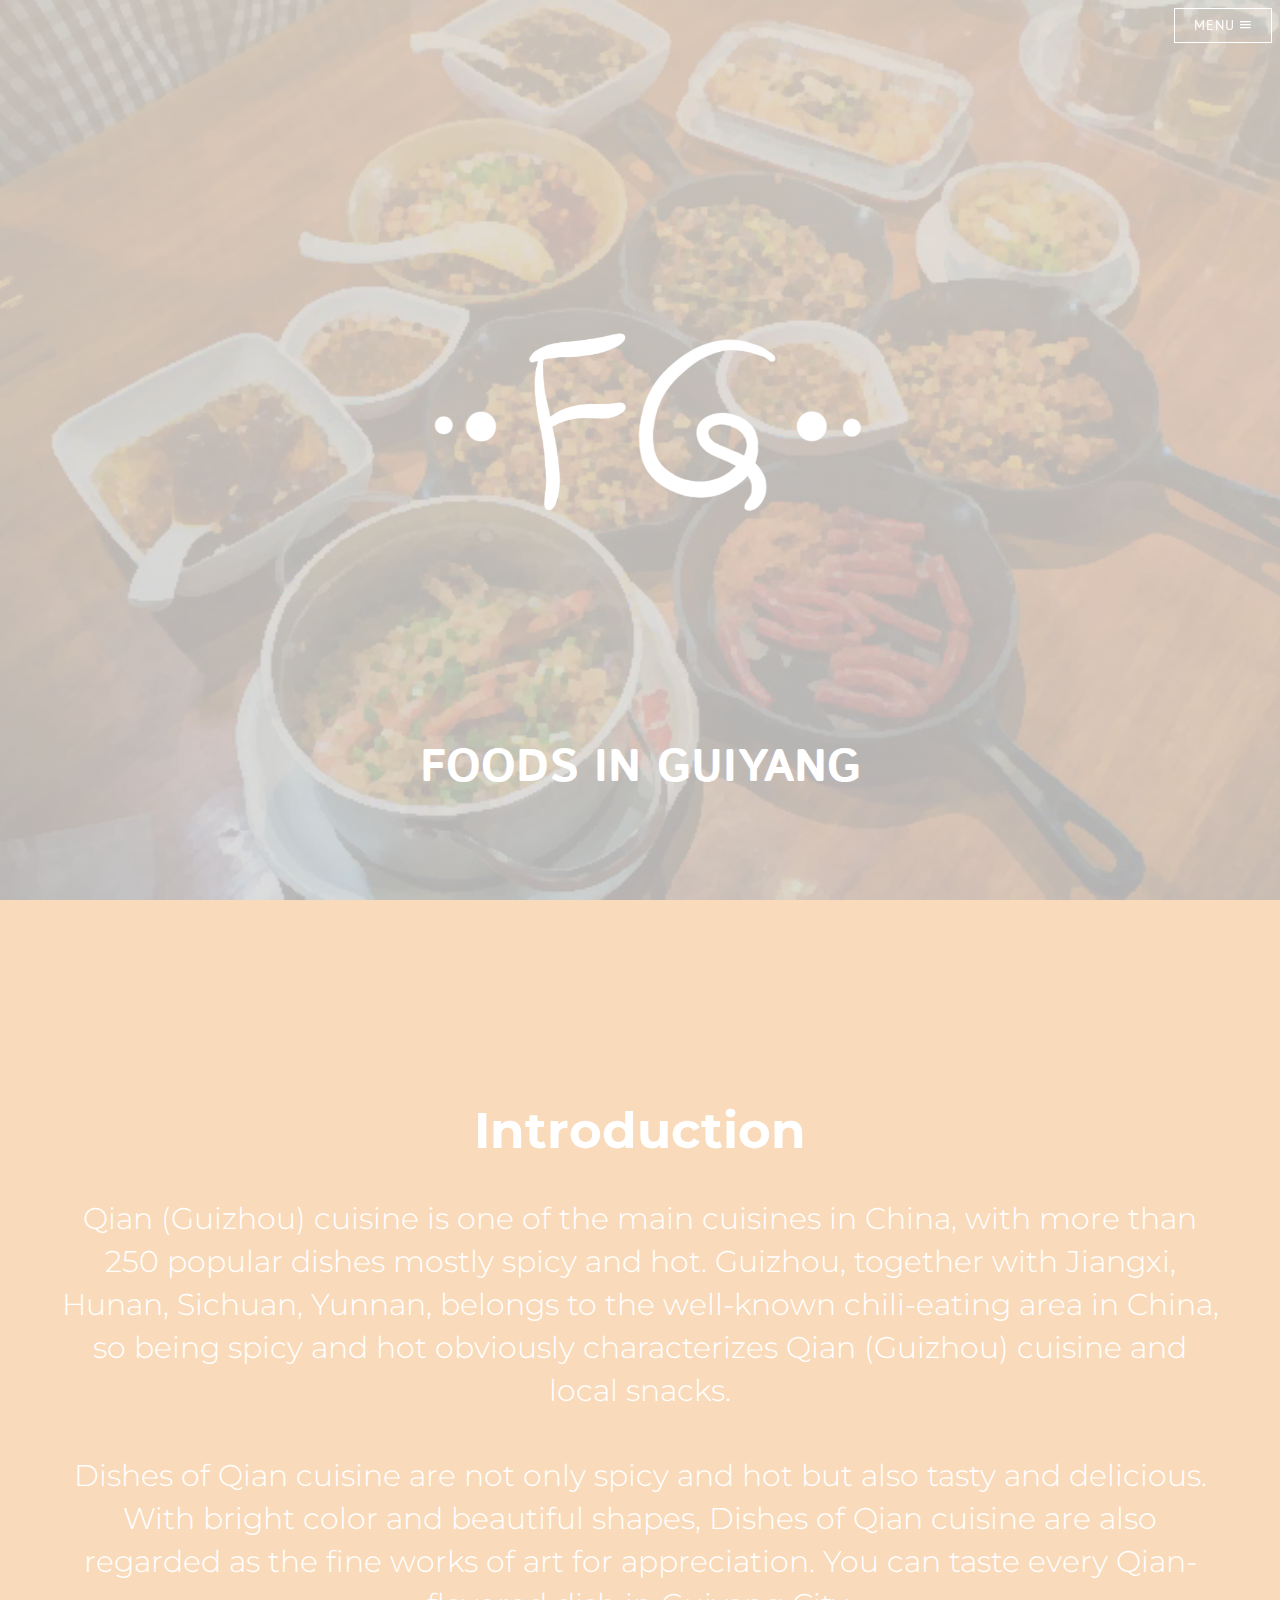
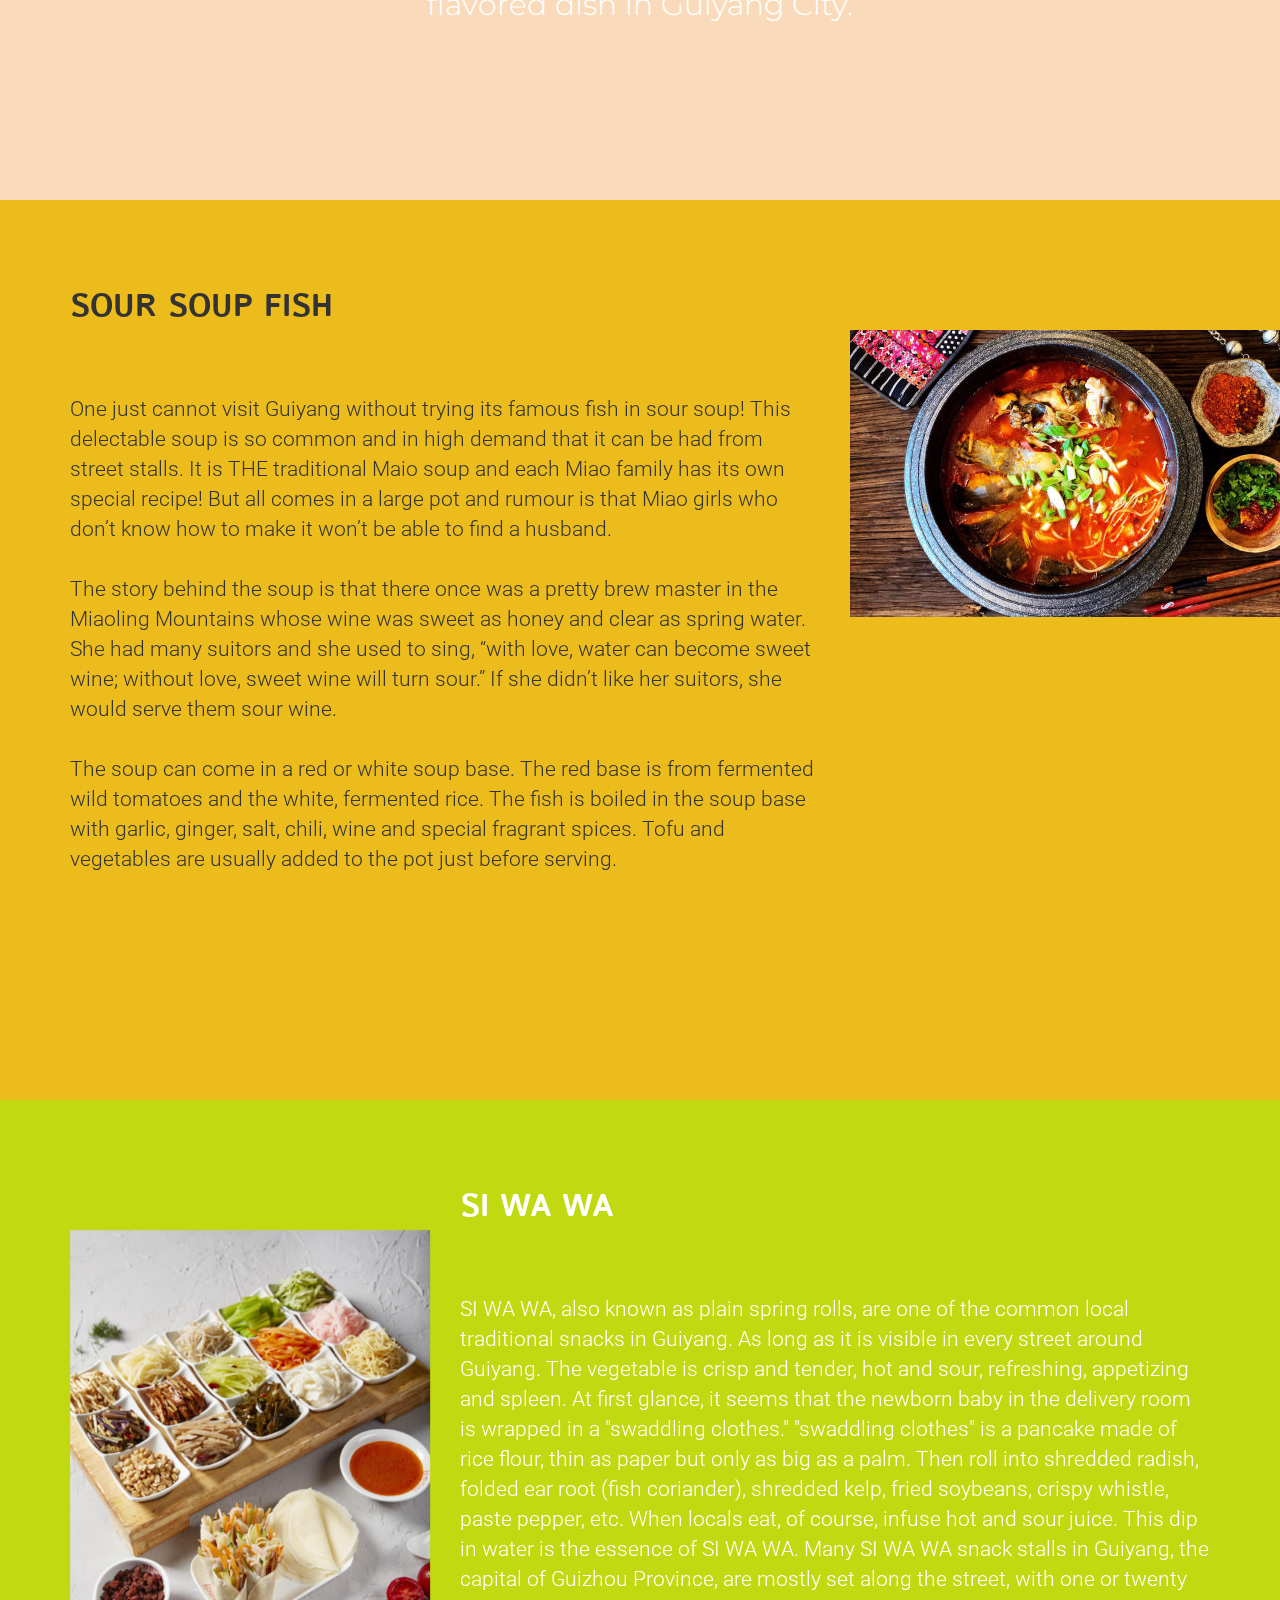
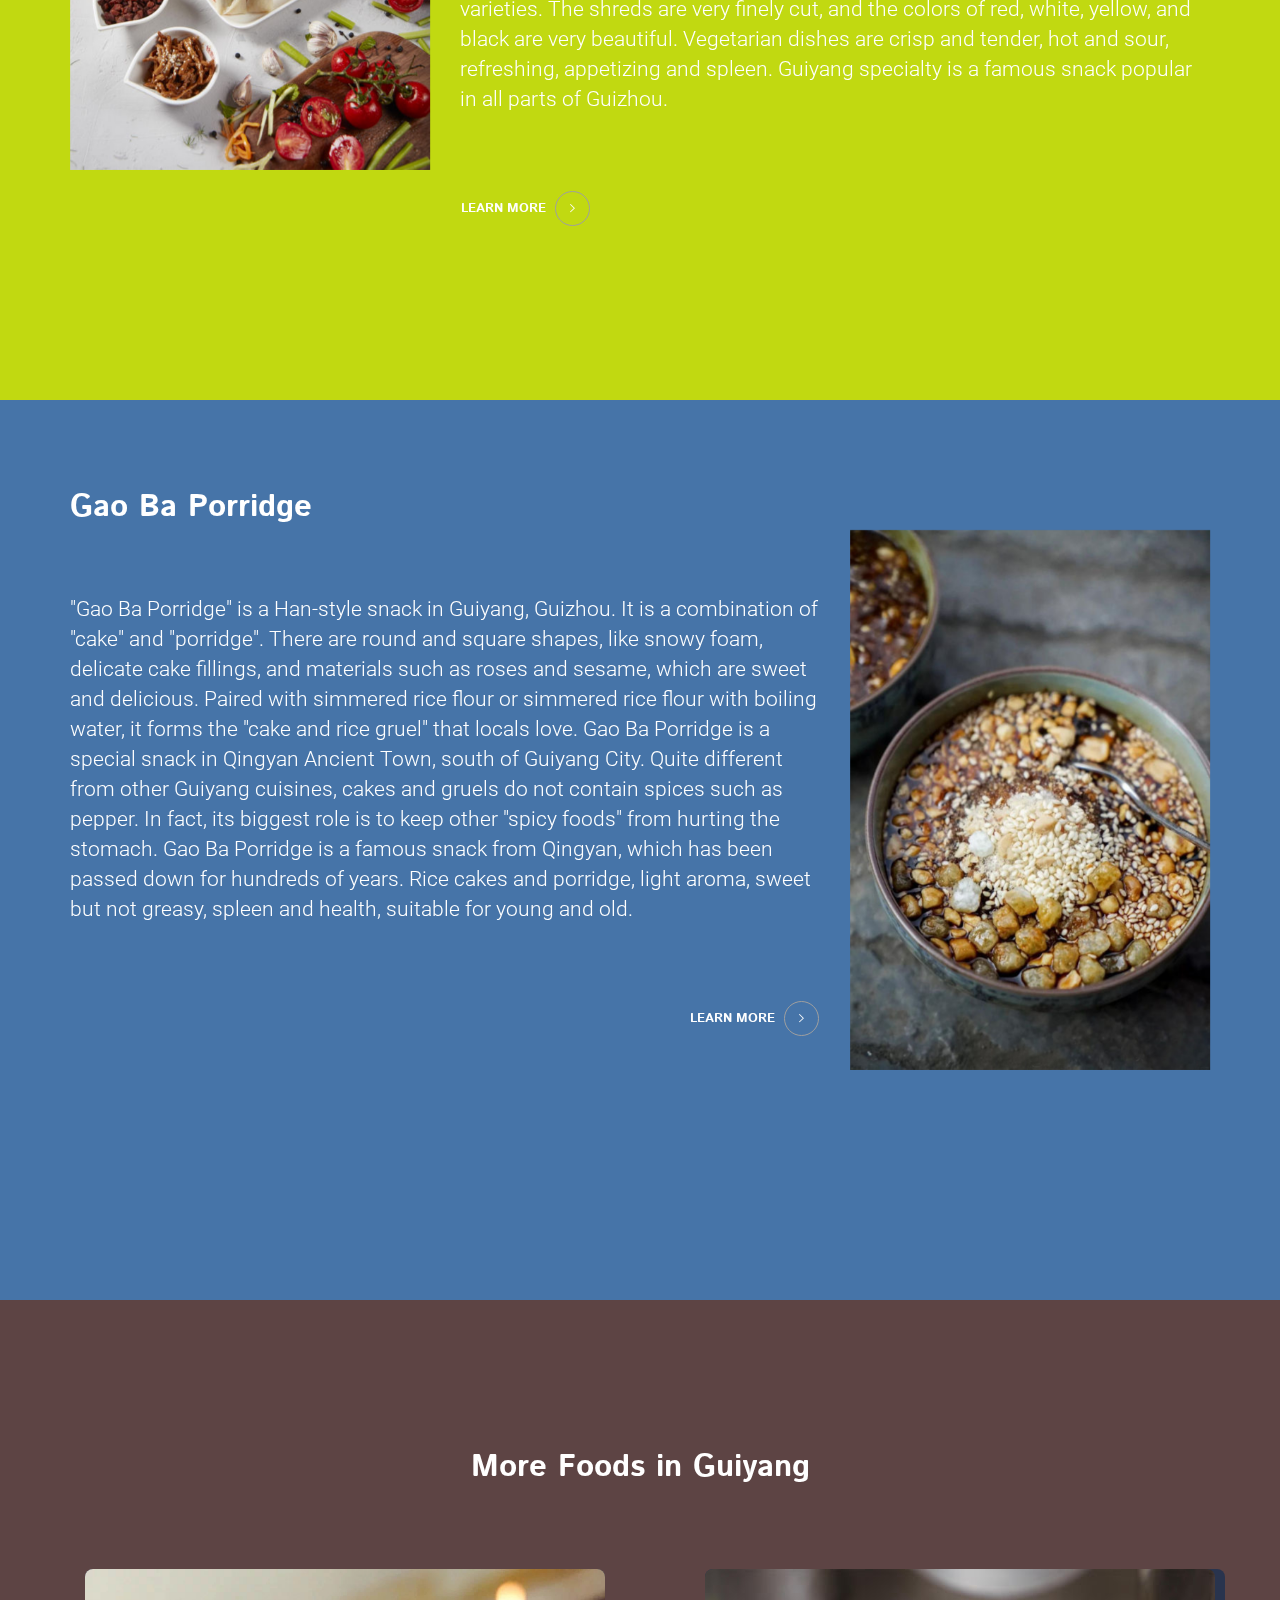
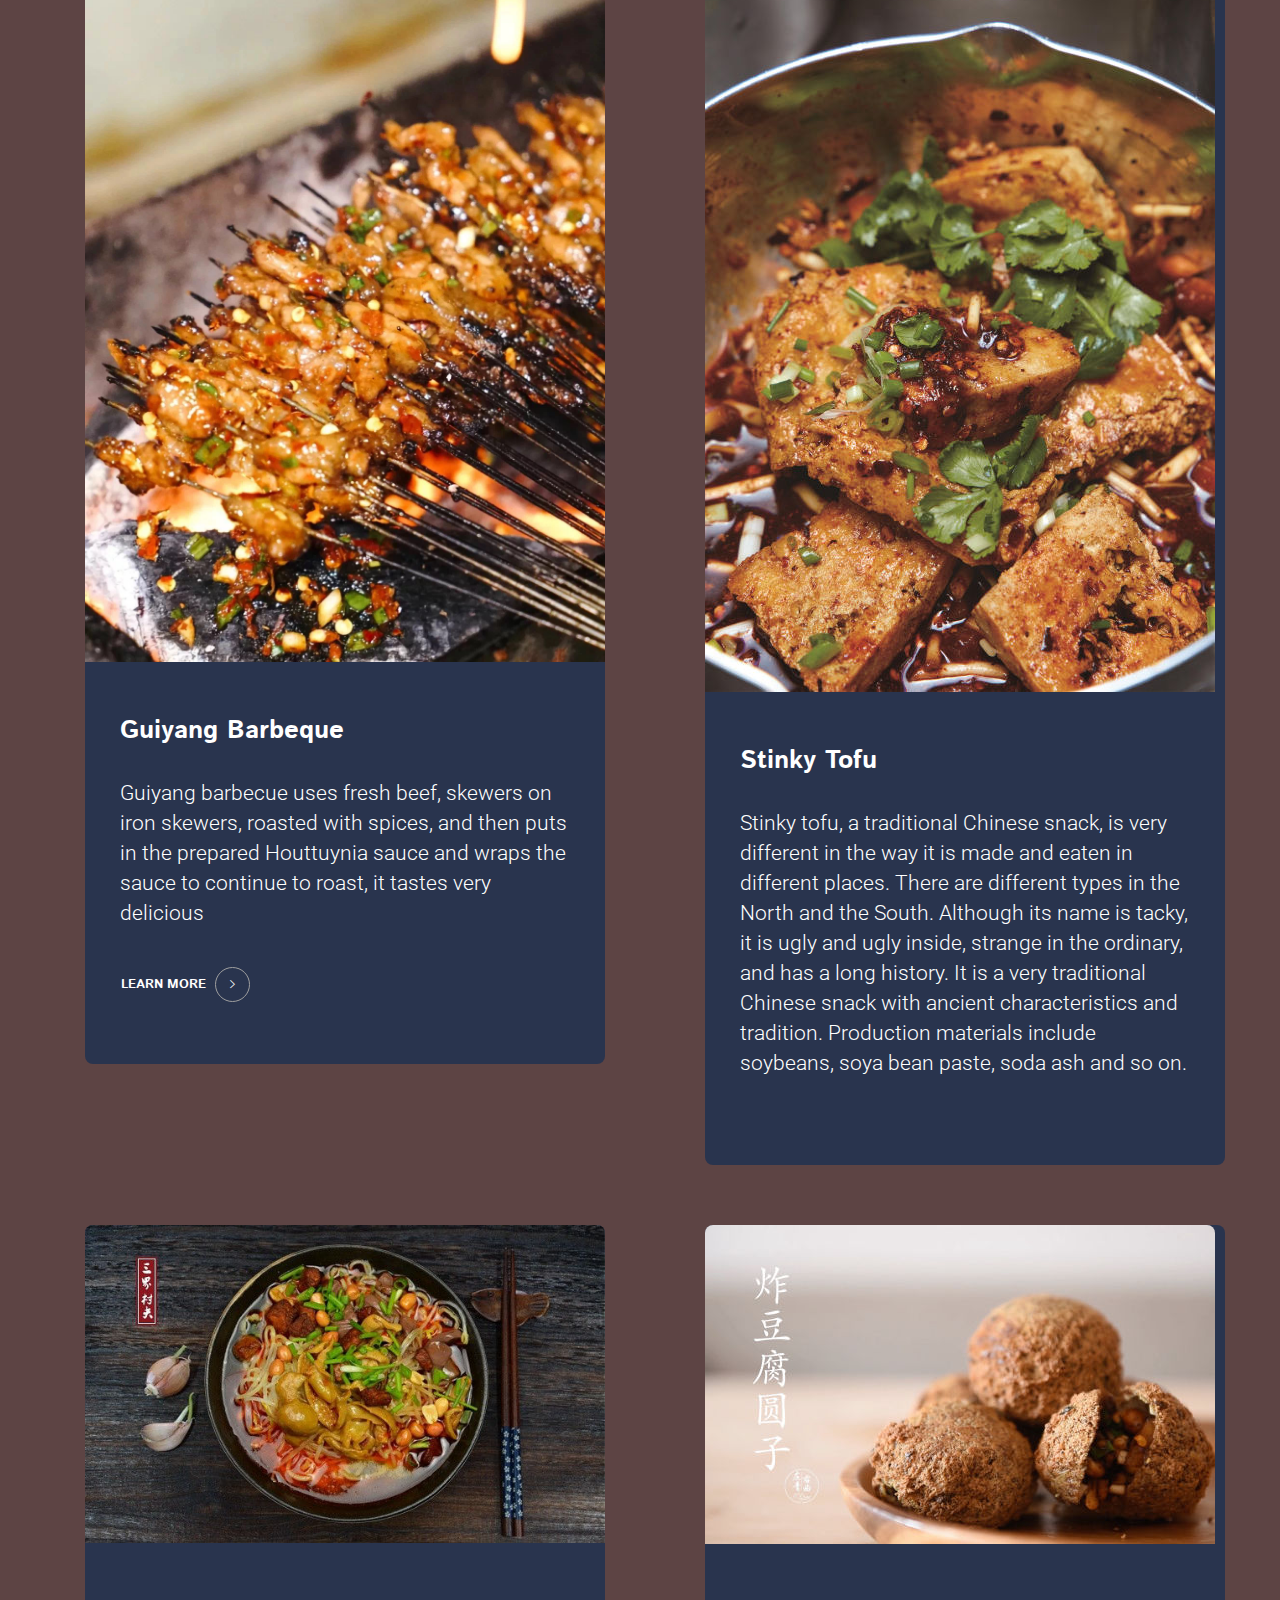
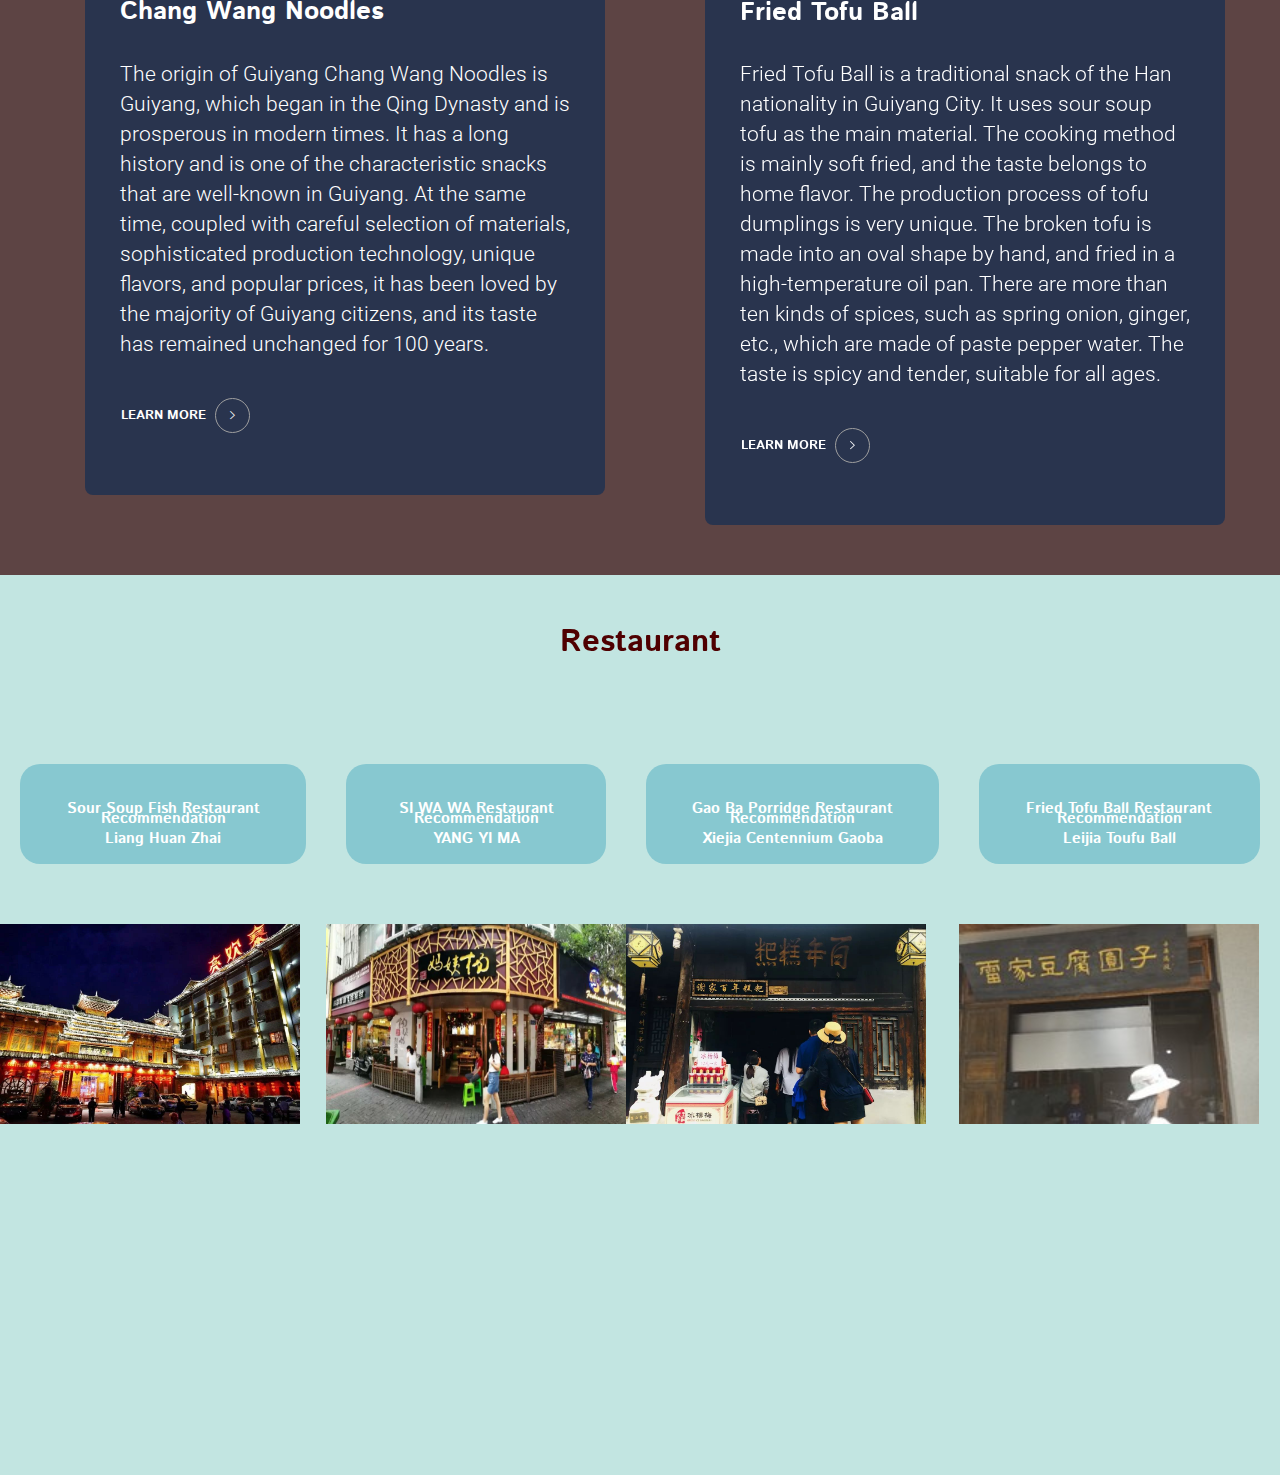
<file: index.html>
<!DOCTYPE html>
<html lang="en">
<head>
	<meta charset="utf-8">
	<meta http-equiv="X-UA-Compatible" content="IE=edge">
	<meta name="viewport" content="width=device-width, initial-scale=1">
	<title>Foods In Guiyang</title>
	<link href="assets/css/bootstrap.min.css" rel="stylesheet">
	<link rel="stylesheet" href="assets/css/ionicons.min.css">
	<link href="https://fonts.googleapis.com/css?family=Istok+Web:400,400i,700,700i" rel="stylesheet">
	<link href="https://fonts.googleapis.com/css?family=Roboto:300,300i,400" rel="stylesheet">
	<link href="https://fonts.googleapis.com/css?family=PT+Sans" rel="stylesheet">
	<link href="https://fonts.googleapis.com/css?family=Montserrat&display=swap" rel="stylesheet">
	<link href="assets/css/main.css" rel="stylesheet">
	<link rel="shortcut icon" type="image/x-icon" href="assets/images/logo4.png" />
	
	

</head>
<body>
<!-- preloader -->
<div id="preloader"></div>
<!-- end of preloader -->

<div class="body-content" style="display:none;">
	<div class="navbar-solid-state">
		 <!-- Header -->
		<header id="header" class="alt">
			<!-- <h1><a href="index.html" class="a-transparent">Solid State</a></h1> -->
			<nav>
				<a href="#menu" class="a-menu">Menu <i class="ion-android-menu"></i> </a>
			</nav>
		</header>

		<!-- Menu -->
		<nav id="menu">
			<div class="inner">
				<h2>Menu</h2>
				<ul class="links">
					<li><a href=#banner>Home</a></li>
					<li><a href=#zero>Introduction</a></li>
					<li><a href=#one>Sour Soup Fish</a></li>
					<li><a href=#two>SI WA WA</a></li>
					<li><a href=#three>Gao Ba Porridge</a></li>
					<li><a href=#four>More Foods in Guiyang</a></li>
					<li><a href=#footer>Restaurant</a></li>
					
				</ul>
				<a href="#" class="close">Close</a>
			</div>
		</nav>
	</div>

	<section id="banner">
		
			
				<div>
		   <img src="assets/images/logo.png" alt="logo" height=600>
		</div>
					<h2>FOODS IN GUIYANG</h2>
				
			

			
		
	</section>

	<section id="zero">
		<div class="container">
			<div class="one-features">
				<div class="row">
		
						<div class="section-highlight">
							<h2>Introduction</h2>
						</div>
					<br><br>
						<div class="introtex">
							<p>
								Qian (Guizhou) cuisine is one of the main cuisines in China, with more than 250 popular dishes mostly spicy and hot. Guizhou, together with Jiangxi, Hunan, Sichuan, Yunnan, belongs to the well-known chili-eating area in China, so being spicy and hot obviously characterizes Qian (Guizhou) cuisine and local snacks.
<br><br>Dishes of Qian cuisine are not only spicy and hot but also tasty and delicious. With bright color and beautiful shapes, Dishes of Qian cuisine are also regarded as the fine works of art for appreciation. You can taste every Qian-flavored dish in Guiyang City.</p>
							</p>
							
						</div>
					</div>
					
				</div>
			</div>
		</div>
	</section>
	
	
	
	<section id="one">
		<div class="container">
			<div class="one-features">
				<div class="row">
					<div class="col-md-8">
						<div class="section-highlight">
							<h2>SOUR SOUP FISH</h2>
						</div>
						<div class="section-details">
							<p>
			One just cannot visit Guiyang without trying its famous fish in sour soup! This delectable soup is so common and in high demand that it can be had from street stalls. It is THE traditional Maio soup and each Miao family has its own special recipe! But all comes in a large pot and rumour is that Miao girls who don’t know how to make it won’t be able to find a husband.
<br><br>
The story behind the soup is that there once was a pretty brew master in the Miaoling Mountains whose wine was sweet as honey and clear as  spring water.  She had many suitors and she used to sing, “with love, water can become sweet wine; without love, sweet wine will turn sour.”  If she didn’t like her suitors, she would serve them sour wine.
<br><br>
The soup can come in a red or white soup base.  The red base is from fermented wild tomatoes and the white, fermented rice. The fish is boiled in the soup base with garlic, ginger, salt, chili, wine and special fragrant spices.  Tofu and vegetables are usually added to the pot just before serving.
							</p>
								</div>
					</div>
					<div class="col-md-4">
						<br><br> <br><br>
						<img src="assets/images/yuan-0ab1d965ec29e731a6020b9e35193534-510x287.jpg" alt="Responsive image" >
						<br><br> <br><br>
						<iframe width="560" height="315" src="https://www.youtube.com/embed/6WNoM97WIt4" frameborder="0" allow="accelerometer; autoplay; encrypted-media; gyroscope; picture-in-picture" allowfullscreen></iframe>
					</div>
				</div>
			</div>
		</div>
	</section>

	<section id="two">
		<div class="container">
			<div class="two-features">
				<div class="row">
					<div class="col-md-4">
						<br><br><br><br>
					<img src="assets/images/hrccpchhtaowzbtlezpqlw-510x765.jpg" alt="Responsive image" class="img-responsive">
						
					</div>
					<div class="col-md-8">
						<div class="section-highlight">
							<h2>SI WA WA</h2>
						</div>
						<div class="section-details">
							<p>
								SI WA WA, also known as plain spring rolls, are one of the common local traditional snacks in Guiyang. As long as it is visible in every street around Guiyang. The vegetable is crisp and tender, hot and sour, refreshing, appetizing and spleen. At first glance, it seems that the newborn baby in the delivery room is wrapped in a "swaddling clothes." "swaddling clothes" is a pancake made of rice flour, thin as paper but only as big as a palm. Then roll into shredded radish, folded ear root (fish coriander), shredded kelp, fried soybeans, crispy whistle, paste pepper, etc. When locals eat, of course, infuse hot and sour juice. This dip in water is the essence of SI WA WA. Many SI WA WA snack stalls in Guiyang, the capital of Guizhou Province, are mostly set along the street, with one or twenty varieties. The shreds are very finely cut, and the colors of red, white, yellow, and black are very beautiful. Vegetarian dishes are crisp and tender, hot and sour, refreshing, appetizing and spleen. Guiyang specialty is a famous snack popular in all parts of Guizhou.
							</p>
							<a href="https://www.youtube.com/watch?v=uTx-igDMIYw" target="_blank" class="btn btn-learn-more">LEARN MORE <i class="ion-ios-arrow-right"></i></a>
						</div>
					</div>
				</div>
			</div>
		</div>
	</section>

	<section id="three">
		<div class="container">
			<div class="three-features">
				<div class="row">
					<div class="col-md-8">
						<div class="section-highlight">
							<h2>Gao Ba Porridge</h2>
						</div>
						<div class="section-details">
							<p>
								"Gao Ba Porridge" is a Han-style snack in Guiyang, Guizhou. It is a combination of "cake" and "porridge". There are round and square shapes, like snowy foam, delicate cake fillings, and materials such as roses and sesame, which are sweet and delicious. Paired with simmered rice flour or simmered rice flour with boiling water, it forms the "cake and rice gruel" that locals love. Gao Ba Porridge is a special snack in Qingyan Ancient Town, south of Guiyang City. Quite different from other Guiyang cuisines, cakes and gruels do not contain spices such as pepper. In fact, its biggest role is to keep other "spicy foods" from hurting the stomach. Gao Ba Porridge is a famous snack from Qingyan, which has been passed down for hundreds of years. Rice cakes and porridge, light aroma, sweet but not greasy, spleen and health, suitable for young and old.
							</p>
							<a href="https://www.youtube.com/watch?v=A1-AfuXuwno" target="_blank" class="btn btn-learn-more">LEARN MORE <i class="ion-ios-arrow-right"></i></a>
						</div>
					</div>
					<div class="col-md-4">
						<br><br><br><br>
						<img src="assets/images/855d-hvvuiym9959264-510x765.jpg" alt="Responsive image" class="img-responsive">
					</div>
				</div>
			</div>
		</div>
	</section>

	<section id="four">
			<div class="container">
				<div class="four-top">
					<div class="section-heading">
						<div class="title">
							<div class="row">
								<div class="col-md-12">
									<h2>More Foods in Guiyang</h2>
								</div>
							</div>
						</div>

				
				</div>
			</div>

			<div class="container">
				<div class="row">
					<div class="col-md-6">
						<div class="four-features four-features-left-bottom">
							<div class="features-img">
								<img src="assets/images/IMG_6646.JPG" alt="Responsive image" class="img-responsive">
							</div>
							<div class="features-content">
								<h3>Guiyang Barbeque</h3>
								<p>
								Guiyang barbecue uses fresh beef, skewers on iron skewers, roasted with spices, and then puts in the prepared Houttuynia sauce and wraps the sauce to continue to roast, it tastes very delicious
								</p>
								<a href="https://www.youtube.com/watch?v=SYTR-BxUJJc&t=54s" target="_blank" class="btn btn-learn-more"> LEARN MORE <i class="ion-ios-arrow-right"></i></a>
							</div>
						</div>
					</div>
					<div class="col-md-6">
						<div class="four-features four-features-right-bottom">
							<img src="assets/images/a3ijsfzcsl-uyddh92l4ba-510x723.jpg" alt="Responsive image" class="img-responsive">
							<div class="features-content">
								<h3>Stinky Tofu</h3>
								<p>
								Stinky tofu, a traditional Chinese snack, is very different in the way it is made and eaten in different places. There are different types in the North and the South. Although its name is tacky, it is ugly and ugly inside, strange in the ordinary, and has a long history. It is a very traditional Chinese snack with ancient characteristics and tradition. Production materials include soybeans, soya bean paste, soda ash and so on.
								</p>
								
							</div>
						</div>
					</div>
				</div>
				<div class="row">
					<div class="col-md-6">
						<div class="four-features four-features-left-top">
						<img src="assets/images/2a334cbe884011e6b87c0242ac110003-620w-380h-620x380.jpg"  alt="Responsive image" class="img-responsive">
							<div class="features-content">
								<h3>Chang Wang Noodles</h3>
								<p>
								The origin of Guiyang Chang Wang Noodles is Guiyang, which began in the Qing Dynasty and is prosperous in modern times. It has a long history and is one of the characteristic snacks that are well-known in Guiyang. At the same time, coupled with careful selection of materials, sophisticated production technology, unique flavors, and popular prices, it has been loved by the majority of Guiyang citizens, and its taste has remained unchanged for 100 years. 
								</p>
								<a href="https://www.youtube.com/watch?v=zUS0CY6h5e8" target="_blank" class="btn btn-learn-more">
								LEARN MORE <i class="ion-ios-arrow-right"></i>
								</a>
							</div>
						</div>
					</div>
					<div class="col-md-6">
						<div class="four-features four-features-right-top">
							<img src="assets/images/de6d39b59f7d58d30438a11c91de4715e1e81658-510x319.jpg" alt="Responsive image" class="img-responsive">
							<div class="features-content">
								<h3>Fried Tofu Ball</h3>
								<p>
								Fried Tofu Ball is a traditional snack of the Han nationality in Guiyang City. It uses sour soup tofu as the main material. The cooking method is mainly soft fried, and the taste belongs to home flavor. The production process of tofu dumplings is very unique. The broken tofu is made into an oval shape by hand, and fried in a high-temperature oil pan. There are more than ten kinds of spices, such as spring onion, ginger, etc., which are made of paste pepper water. The taste is spicy and tender, suitable for all ages. 
								</p>
								<a href="https://www.youtube.com/watch?v=suAxbpw-l3s" target="_blank" class="btn btn-learn-more">
								LEARN MORE <i class="ion-ios-arrow-right"></i>
								</a>
							</div>
						</div>
					</div>
				</div>
				
			</div>
	</section>

	<section id="footer">
		<div class="container">
			<div class="footer-top">
				<div class="section-heading">
					<div class="title">
						<div class="row">
							<div class="col-md-12">
							<h2>Restaurant</h2>
							</div>
						</div>
					</div>
					
				</div>
			</div>
		
			</div>
	<section class="restaurant">
			
		<section class="lianghuanzhai">
			
			<h4>Sour Soup Fish Restaurant Recommendation<br><br> Liang Huan Zhai</h4>
			<br><br>
			<div>
			<img src="assets/images/IMG_6656.JPG" alt="restaurant" height=200>
			</div>
			<div>
			<iframe src="https://www.google.com/maps/embed?pb=!1m18!1m12!1m3!1d1784.653682370539!2d106.6989899881478!3d26.542391983292774!2m3!1f0!2f0!3f0!3m2!1i1024!2i768!4f13.1!3m3!1m2!1s0x36bf5d6760ffd5b7%3A0xeefc404c82e1d0ed!2sGuiyang%20Lianghuanzhai%20Restaurant!5e0!3m2!1sen!2sus!4v1575920031985!5m2!1sen!2sus" width="300" height="300" frameborder="0" style="border:0;" allowfullscreen=""></iframe>
			</div>
		
		</section>
		
		<section class="yangyima">
		<h4>SI WA WA Restaurant Recommendation<br><br> YANG YI MA</h4>
			<br><br>
			<div>
			<img src="assets/images/1000.jpg" alt="restaurant" height=200 width="300">
			</div>
			<div>
			<iframe src="https://www.google.com/maps/embed?pb=!1m18!1m12!1m3!1d1784.060915802271!2d106.70552687011619!3d26.58046551282809!2m3!1f0!2f0!3f0!3m2!1i1024!2i768!4f13.1!3m3!1m2!1s0x36bf67c42cb65f19%3A0xf20dff2966794d58!2sYangyima!5e0!3m2!1sen!2sus!4v1575921326102!5m2!1sen!2sus" width="300" height="300" frameborder="0" style="border:0;" allowfullscreen=""></iframe>
			</div>
		
		</section>
		
		<section class="xiejia">
		<h4>Gao Ba Porridge Restaurant Recommendation<br><br> Xiejia Centennium Gaoba</h4>
			<br><br>
			<div>
			<img src="assets/images/640 (1).jpg" alt="restaurant" height=200 width="300">
			</div>
			<div>
			<iframe src="https://www.google.com/maps/embed?pb=!1m18!1m12!1m3!1d1787.9298489646835!2d106.68497440258439!3d26.33104224811091!2m3!1f0!2f0!3f0!3m2!1i1024!2i768!4f13.1!3m3!1m2!1s0x36bf5051b2f3d24b%3A0xb1641ac3e7b236dc!2sAncient%20Town%20Xiejia%20Centennium%20Gaoba!5e0!3m2!1sen!2sus!4v1575921627762!5m2!1sen!2sus" width="300" height="300" frameborder="0" style="border:0;" allowfullscreen=""></iframe>
			</div>
		
		</section>
		
		<section class="leijia">
			<h4>Fried Tofu Ball Restaurant Recommendation <br><br>Leijia Toufu Ball</h4>
			<br><br>
			<div>
			<img src="assets/images/wKgBEFtjzoKAKnR4ABuRgPU5tHA68.jpeg" alt="restaurant" height=200 width="300">
			</div>
			<div>
			<iframe src="https://www.google.com/maps/embed?pb=!1m18!1m12!1m3!1d892.0322481020816!2d106.71146806032522!3d26.58023569462211!2m3!1f0!2f0!3f0!3m2!1i1024!2i768!4f13.1!3m3!1m2!1s0x36bf67dad386708d%3A0x2b37ea613470076e!2sLeijia%20Doufu%20Yuanzi!5e0!3m2!1sen!2sus!4v1575921869866!5m2!1sen!2sus" width="300" height="300" frameborder="0" style="border:0;" allowfullscreen=""></iframe>
			</div>
		
		</section>
		
	</section>
		
	</section>


<script src="assets/js/jquery.min.js"></script>
<script src="assets/js/bootstrap.min.js"></script>
<script src="assets/js/main.js"></script>


</body>
</html>
</file>
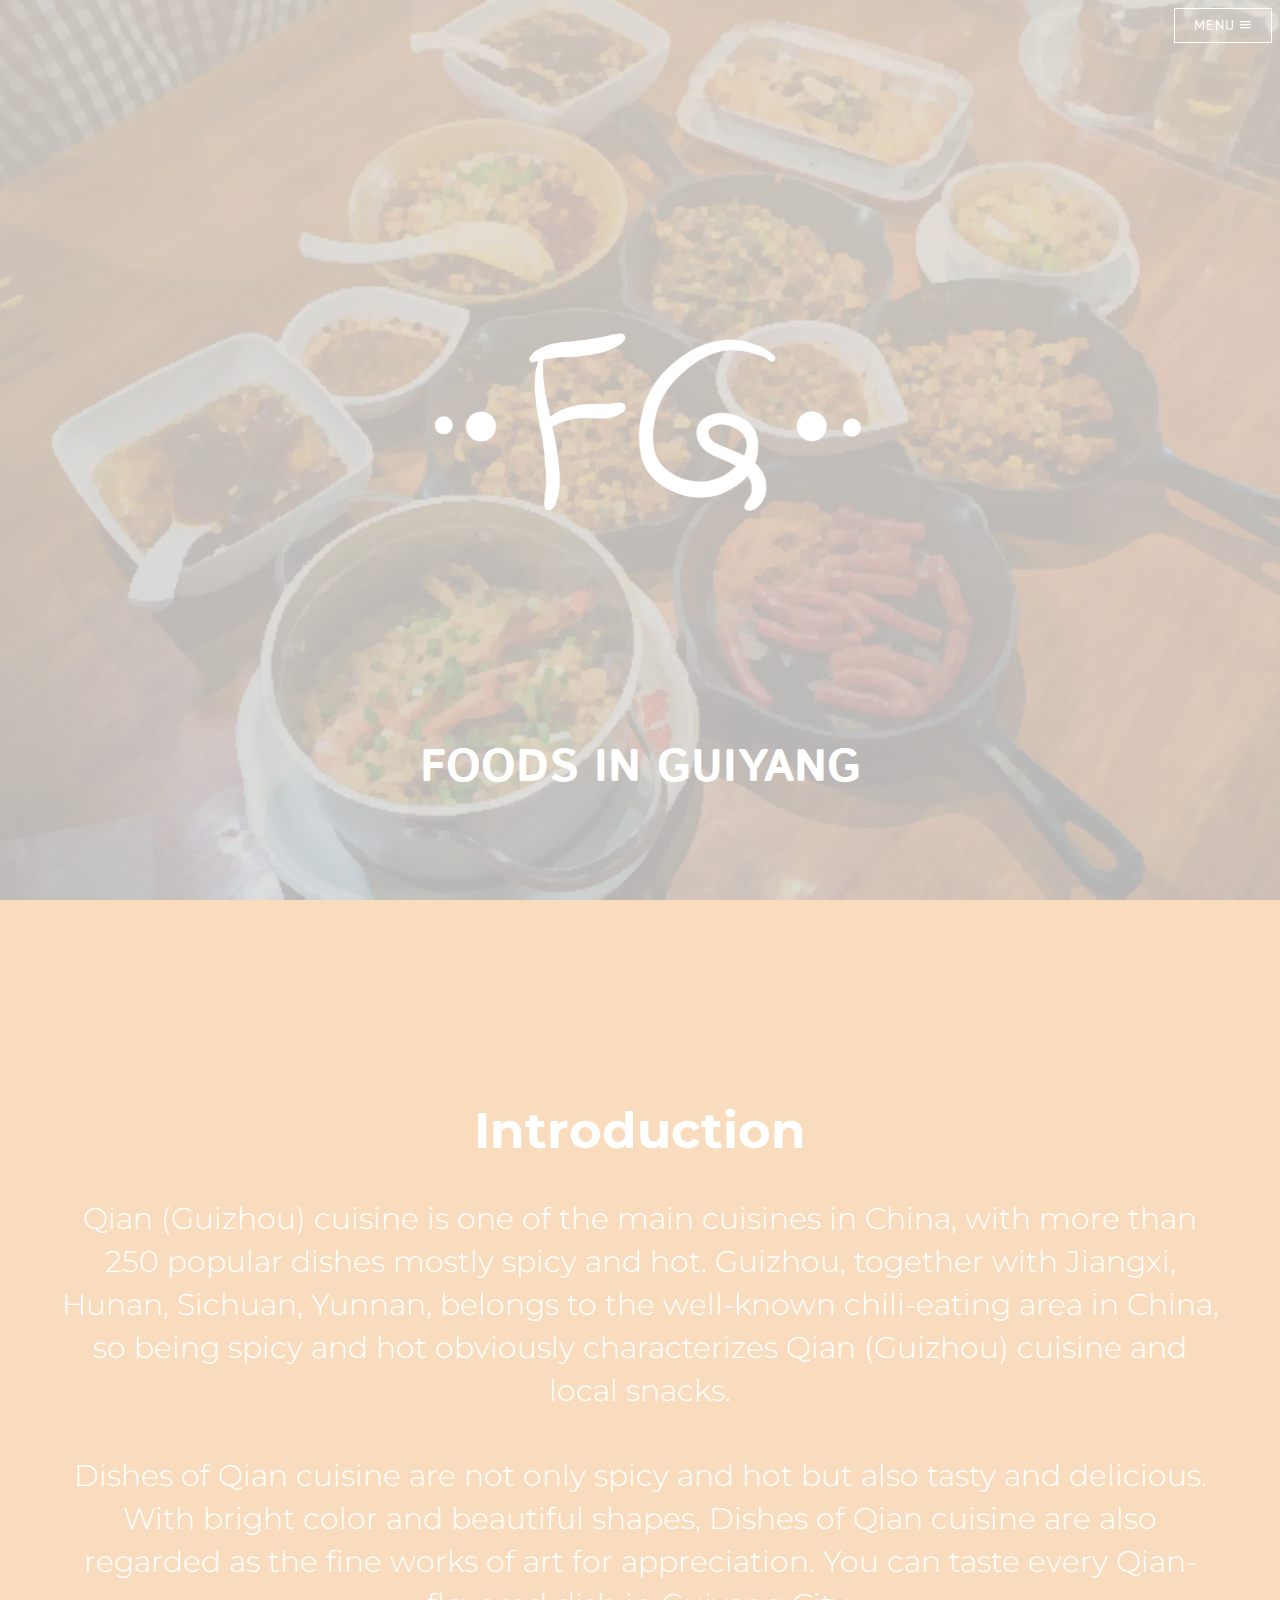
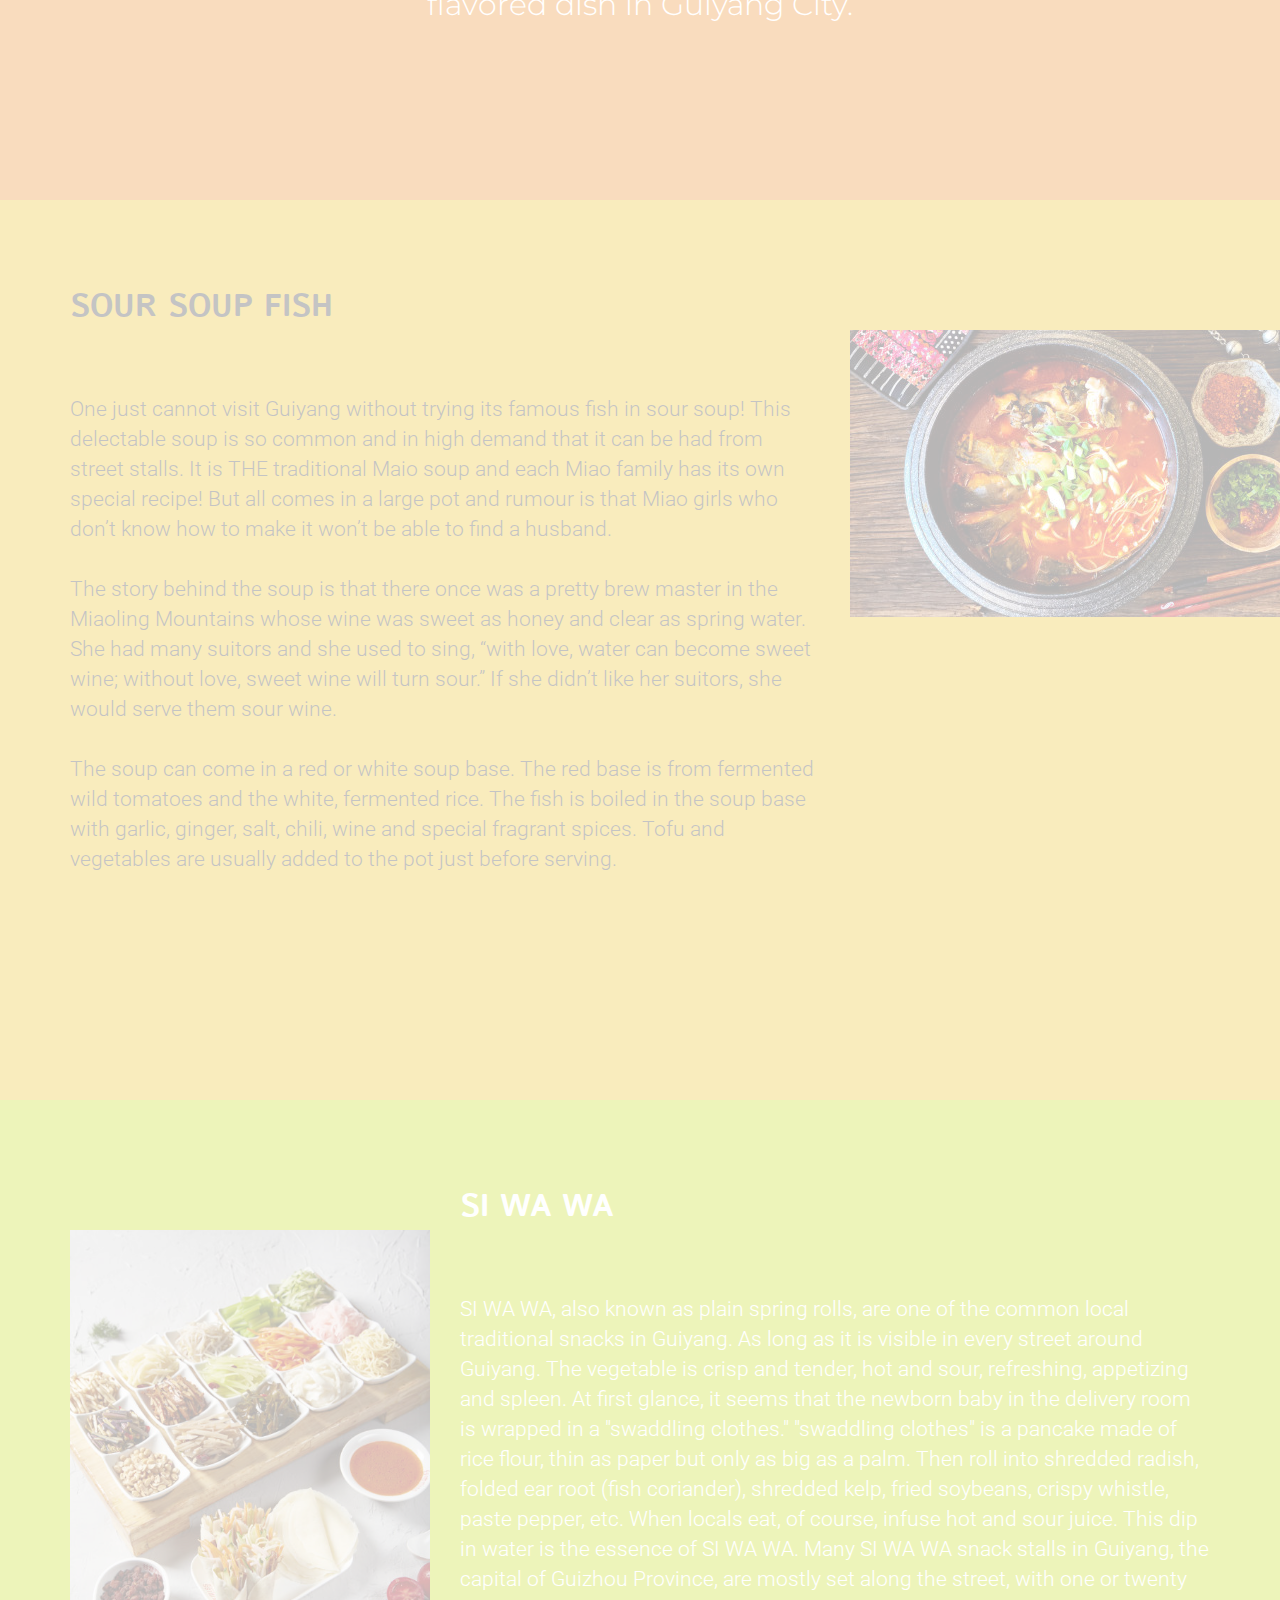
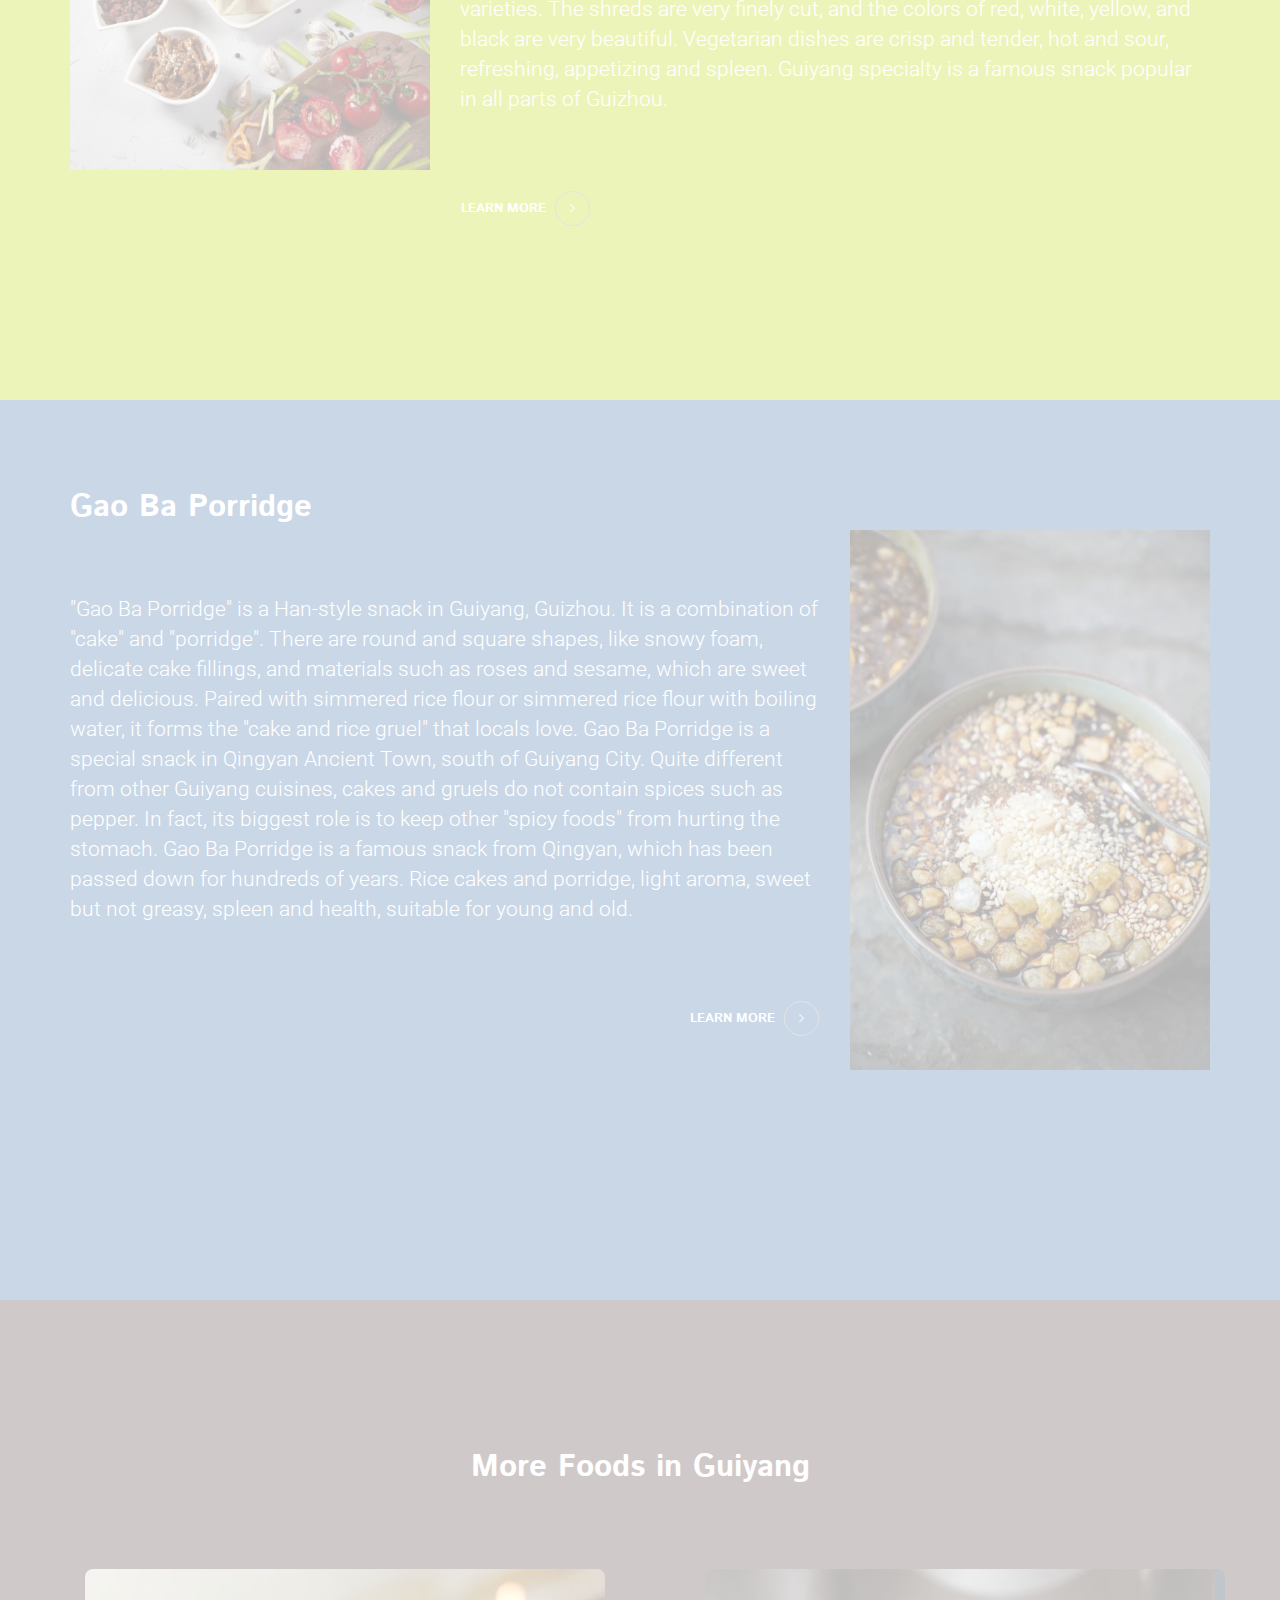
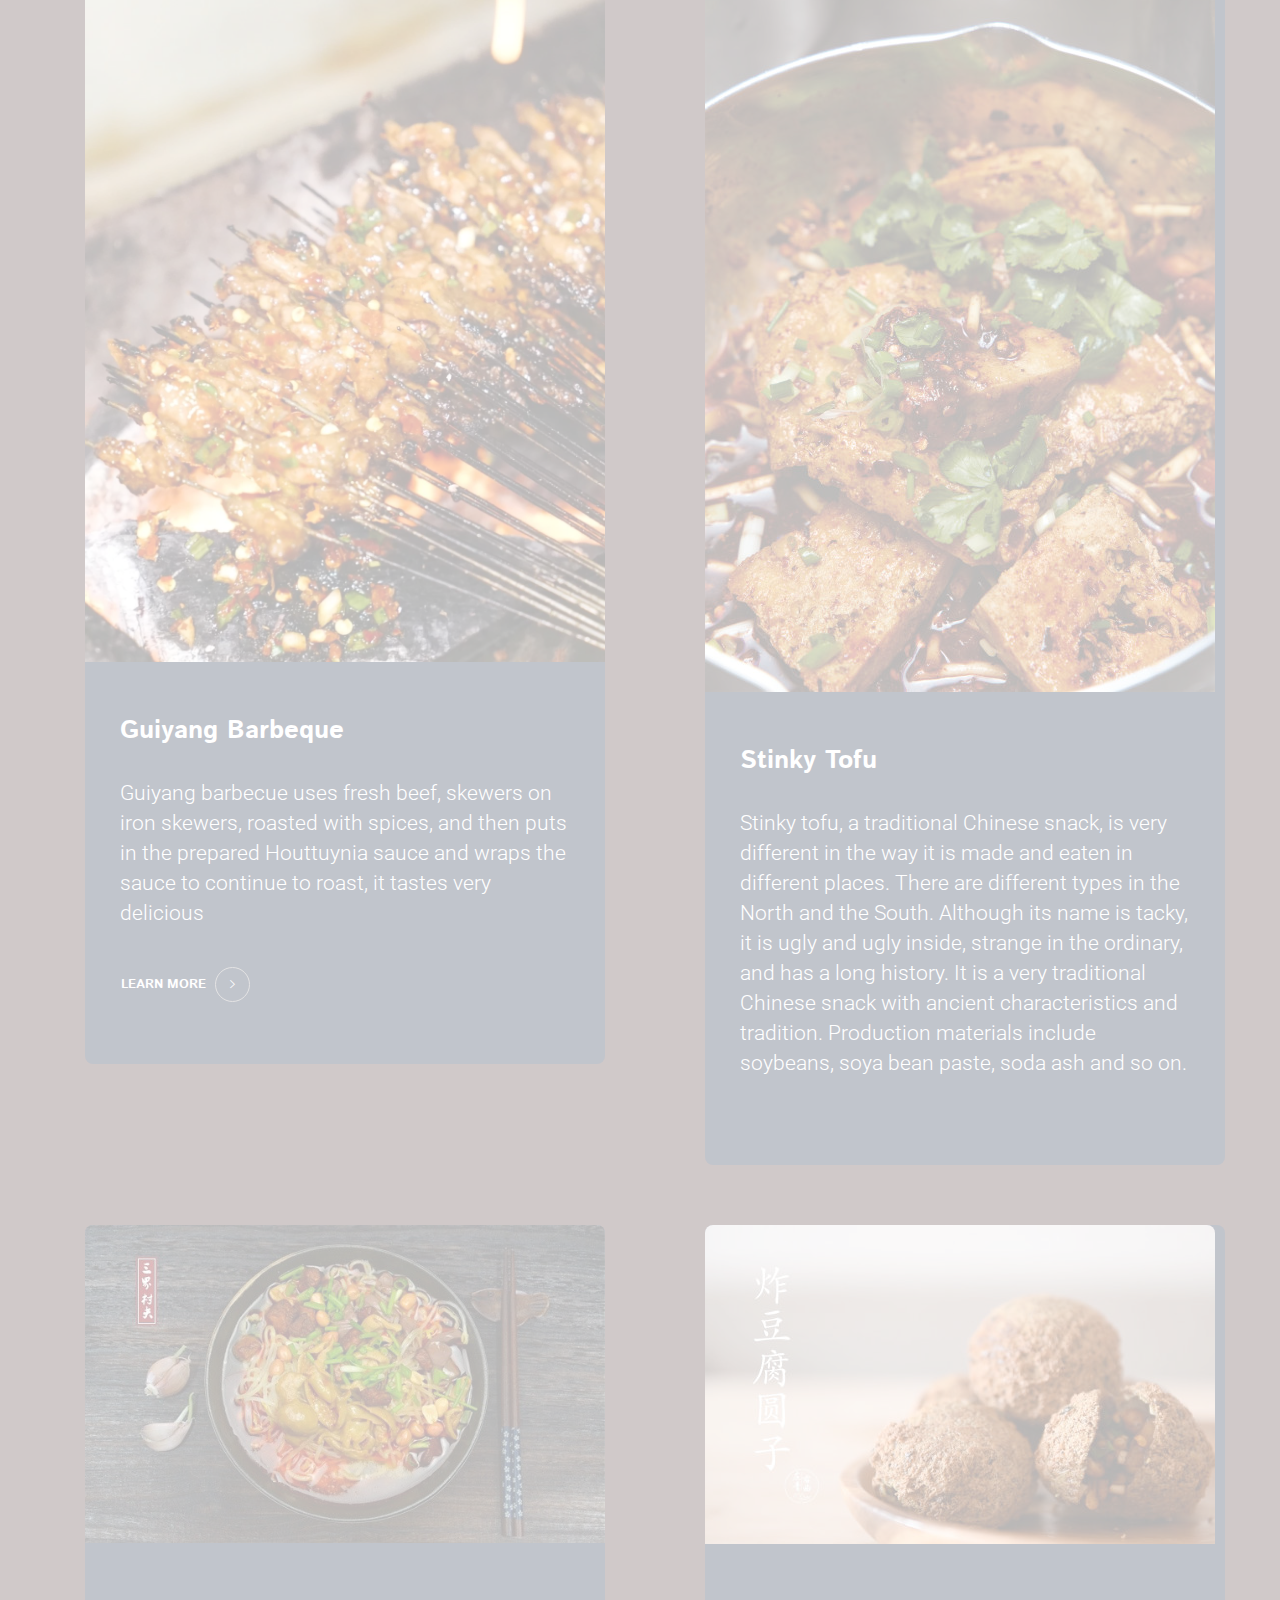
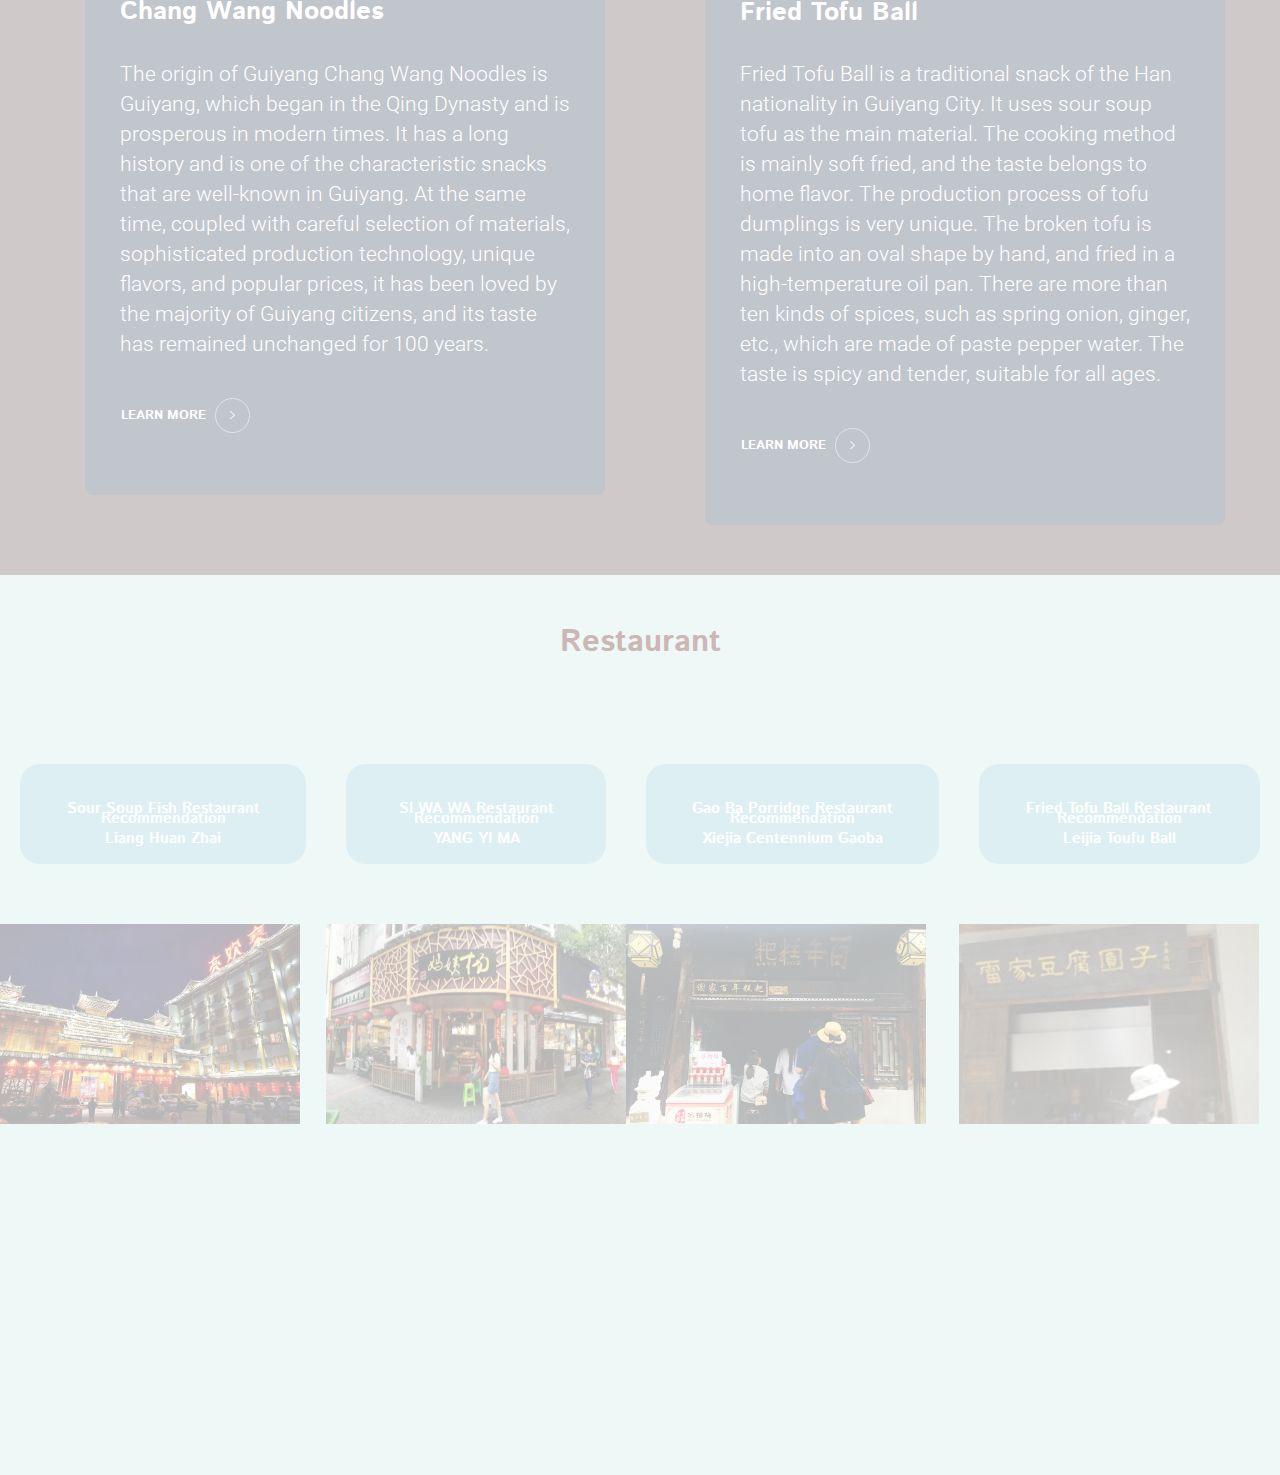
<file: Final-Project-master/index.html>
<!DOCTYPE html>
<html lang="en">
<head>
	<meta charset="utf-8">
	<meta http-equiv="X-UA-Compatible" content="IE=edge">
	<meta name="viewport" content="width=device-width, initial-scale=1">
	<title>Foods In Guiyang</title>
	<link href="assets/css/bootstrap.min.css" rel="stylesheet">
	<link rel="stylesheet" href="assets/css/ionicons.min.css">
	<link href="https://fonts.googleapis.com/css?family=Istok+Web:400,400i,700,700i" rel="stylesheet">
	<link href="https://fonts.googleapis.com/css?family=Roboto:300,300i,400" rel="stylesheet">
	<link href="https://fonts.googleapis.com/css?family=PT+Sans" rel="stylesheet">
	<link href="https://fonts.googleapis.com/css?family=Montserrat&display=swap" rel="stylesheet">
	<link href="assets/css/main.css" rel="stylesheet">
	<link rel="shortcut icon" type="image/x-icon" href="assets/images/logo4.png" />
	
	

</head>
<body>
<!-- preloader -->
<div id="preloader"></div>
<!-- end of preloader -->

<div class="body-content" style="display:none;">
	<div class="navbar-solid-state">
		 <!-- Header -->
		<header id="header" class="alt">
			<!-- <h1><a href="index.html" class="a-transparent">Solid State</a></h1> -->
			<nav>
				<a href="#menu" class="a-menu">Menu <i class="ion-android-menu"></i> </a>
			</nav>
		</header>

		<!-- Menu -->
		<nav id="menu">
			<div class="inner">
				<h2>Menu</h2>
				<ul class="links">
					<li><a href=#banner>Home</a></li>
					<li><a href=#zero>Introduction</a></li>
					<li><a href=#one>Sour Soup Fish</a></li>
					<li><a href=#two>SI WA WA</a></li>
					<li><a href=#three>Gao Ba Porridge</a></li>
					<li><a href=#four>More Foods in Guiyang</a></li>
					<li><a href=#footer>Restaurant</a></li>
					
				</ul>
				<a href="#" class="close">Close</a>
			</div>
		</nav>
	</div>

	<section id="banner">
		
			
				<div>
		   <img src="assets/images/logo.png" alt="logo" height=600>
		</div>
					<h2>FOODS IN GUIYANG</h2>
				
			

			
		
	</section>

	<section id="zero">
		<div class="container">
			<div class="one-features">
				<div class="row">
		
						<div class="section-highlight">
							<h2>Introduction</h2>
						</div>
					<br><br>
						<div class="introtex">
							<p>
								Qian (Guizhou) cuisine is one of the main cuisines in China, with more than 250 popular dishes mostly spicy and hot. Guizhou, together with Jiangxi, Hunan, Sichuan, Yunnan, belongs to the well-known chili-eating area in China, so being spicy and hot obviously characterizes Qian (Guizhou) cuisine and local snacks.
<br><br>Dishes of Qian cuisine are not only spicy and hot but also tasty and delicious. With bright color and beautiful shapes, Dishes of Qian cuisine are also regarded as the fine works of art for appreciation. You can taste every Qian-flavored dish in Guiyang City.</p>
							</p>
							
						</div>
					</div>
					
				</div>
			</div>
		
	</section>
	
	
	
	<section id="one">
		<div class="container">
			<div class="one-features">
				<div class="row">
					<div class="col-md-8">
						<div class="section-highlight">
							<h2>SOUR SOUP FISH</h2>
						</div>
						<div class="section-details">
							<p>
			One just cannot visit Guiyang without trying its famous fish in sour soup! This delectable soup is so common and in high demand that it can be had from street stalls. It is THE traditional Maio soup and each Miao family has its own special recipe! But all comes in a large pot and rumour is that Miao girls who don’t know how to make it won’t be able to find a husband.
<br><br>
The story behind the soup is that there once was a pretty brew master in the Miaoling Mountains whose wine was sweet as honey and clear as  spring water.  She had many suitors and she used to sing, “with love, water can become sweet wine; without love, sweet wine will turn sour.”  If she didn’t like her suitors, she would serve them sour wine.
<br><br>
The soup can come in a red or white soup base.  The red base is from fermented wild tomatoes and the white, fermented rice. The fish is boiled in the soup base with garlic, ginger, salt, chili, wine and special fragrant spices.  Tofu and vegetables are usually added to the pot just before serving.
							</p>
								</div>
					</div>
					<div class="col-md-4">
						<br><br> <br><br>
						<img src="assets/images/yuan-0ab1d965ec29e731a6020b9e35193534-510x287.jpg" alt="Responsive image" >
						<br><br> <br><br>
						<iframe width="560" height="315" src="https://www.youtube.com/embed/6WNoM97WIt4" frameborder="0" allow="accelerometer; autoplay; encrypted-media; gyroscope; picture-in-picture" allowfullscreen></iframe>
					</div>
				</div>
			</div>
		</div>
	</section>

	<section id="two">
		<div class="container">
			<div class="two-features">
				<div class="row">
					<div class="col-md-4">
						<br><br><br><br>
					<img src="assets/images/hrccpchhtaowzbtlezpqlw-510x765.jpg" alt="Responsive image" class="img-responsive">
						
					</div>
					<div class="col-md-8">
						<div class="section-highlight">
							<h2>SI WA WA</h2>
						</div>
						<div class="section-details">
							<p>
								SI WA WA, also known as plain spring rolls, are one of the common local traditional snacks in Guiyang. As long as it is visible in every street around Guiyang. The vegetable is crisp and tender, hot and sour, refreshing, appetizing and spleen. At first glance, it seems that the newborn baby in the delivery room is wrapped in a "swaddling clothes." "swaddling clothes" is a pancake made of rice flour, thin as paper but only as big as a palm. Then roll into shredded radish, folded ear root (fish coriander), shredded kelp, fried soybeans, crispy whistle, paste pepper, etc. When locals eat, of course, infuse hot and sour juice. This dip in water is the essence of SI WA WA. Many SI WA WA snack stalls in Guiyang, the capital of Guizhou Province, are mostly set along the street, with one or twenty varieties. The shreds are very finely cut, and the colors of red, white, yellow, and black are very beautiful. Vegetarian dishes are crisp and tender, hot and sour, refreshing, appetizing and spleen. Guiyang specialty is a famous snack popular in all parts of Guizhou.
							</p>
							<a href="https://www.youtube.com/watch?v=uTx-igDMIYw" target="_blank" class="btn btn-learn-more">LEARN MORE <i class="ion-ios-arrow-right"></i></a>
						</div>
					</div>
				</div>
			</div>
		</div>
	</section>

	<section id="three">
		<div class="container">
			<div class="three-features">
				<div class="row">
					<div class="col-md-8">
						<div class="section-highlight">
							<h2>Gao Ba Porridge</h2>
						</div>
						<div class="section-details">
							<p>
								"Gao Ba Porridge" is a Han-style snack in Guiyang, Guizhou. It is a combination of "cake" and "porridge". There are round and square shapes, like snowy foam, delicate cake fillings, and materials such as roses and sesame, which are sweet and delicious. Paired with simmered rice flour or simmered rice flour with boiling water, it forms the "cake and rice gruel" that locals love. Gao Ba Porridge is a special snack in Qingyan Ancient Town, south of Guiyang City. Quite different from other Guiyang cuisines, cakes and gruels do not contain spices such as pepper. In fact, its biggest role is to keep other "spicy foods" from hurting the stomach. Gao Ba Porridge is a famous snack from Qingyan, which has been passed down for hundreds of years. Rice cakes and porridge, light aroma, sweet but not greasy, spleen and health, suitable for young and old.
							</p>
							<a href="https://www.youtube.com/watch?v=A1-AfuXuwno" target="_blank" class="btn btn-learn-more">LEARN MORE <i class="ion-ios-arrow-right"></i></a>
						</div>
					</div>
					<div class="col-md-4">
						<br><br><br><br>
						<img src="assets/images/855d-hvvuiym9959264-510x765.jpg" alt="Responsive image" class="img-responsive">
					</div>
				</div>
			</div>
		</div>
	</section>

	<section id="four">
			<div class="container">
				<div class="four-top">
					<div class="section-heading">
						<div class="title">
							<div class="row">
								<div class="col-md-12">
									<h2>More Foods in Guiyang</h2>
								</div>
							</div>
						</div>

				
				</div>
			</div>

			<div class="container">
				<div class="row">
					<div class="col-md-6">
						<div class="four-features four-features-left-bottom">
							<div class="features-img">
								<img src="assets/images/IMG_6646.JPG" alt="Responsive image" class="img-responsive">
							</div>
							<div class="features-content">
								<h3>Guiyang Barbeque</h3>
								<p>
								Guiyang barbecue uses fresh beef, skewers on iron skewers, roasted with spices, and then puts in the prepared Houttuynia sauce and wraps the sauce to continue to roast, it tastes very delicious
								</p>
								<a href="https://www.youtube.com/watch?v=SYTR-BxUJJc&t=54s" target="_blank" class="btn btn-learn-more"> LEARN MORE <i class="ion-ios-arrow-right"></i></a>
							</div>
						</div>
					</div>
					<div class="col-md-6">
						<div class="four-features four-features-right-bottom">
							<img src="assets/images/a3ijsfzcsl-uyddh92l4ba-510x723.jpg" alt="Responsive image" class="img-responsive">
							<div class="features-content">
								<h3>Stinky Tofu</h3>
								<p>
								Stinky tofu, a traditional Chinese snack, is very different in the way it is made and eaten in different places. There are different types in the North and the South. Although its name is tacky, it is ugly and ugly inside, strange in the ordinary, and has a long history. It is a very traditional Chinese snack with ancient characteristics and tradition. Production materials include soybeans, soya bean paste, soda ash and so on.
								</p>
								
							</div>
						</div>
					</div>
				</div>
				<div class="row">
					<div class="col-md-6">
						<div class="four-features four-features-left-top">
						<img src="assets/images/2a334cbe884011e6b87c0242ac110003-620w-380h-620x380.jpg"  alt="Responsive image" class="img-responsive">
							<div class="features-content">
								<h3>Chang Wang Noodles</h3>
								<p>
								The origin of Guiyang Chang Wang Noodles is Guiyang, which began in the Qing Dynasty and is prosperous in modern times. It has a long history and is one of the characteristic snacks that are well-known in Guiyang. At the same time, coupled with careful selection of materials, sophisticated production technology, unique flavors, and popular prices, it has been loved by the majority of Guiyang citizens, and its taste has remained unchanged for 100 years. 
								</p>
								<a href="https://www.youtube.com/watch?v=zUS0CY6h5e8" target="_blank" class="btn btn-learn-more">
								LEARN MORE <i class="ion-ios-arrow-right"></i>
								</a>
							</div>
						</div>
					</div>
					<div class="col-md-6">
						<div class="four-features four-features-right-top">
							<img src="assets/images/de6d39b59f7d58d30438a11c91de4715e1e81658-510x319.jpg" alt="Responsive image" class="img-responsive">
							<div class="features-content">
								<h3>Fried Tofu Ball</h3>
								<p>
								Fried Tofu Ball is a traditional snack of the Han nationality in Guiyang City. It uses sour soup tofu as the main material. The cooking method is mainly soft fried, and the taste belongs to home flavor. The production process of tofu dumplings is very unique. The broken tofu is made into an oval shape by hand, and fried in a high-temperature oil pan. There are more than ten kinds of spices, such as spring onion, ginger, etc., which are made of paste pepper water. The taste is spicy and tender, suitable for all ages. 
								</p>
								<a href="https://www.youtube.com/watch?v=suAxbpw-l3s" target="_blank" class="btn btn-learn-more">
								LEARN MORE <i class="ion-ios-arrow-right"></i>
								</a>
							</div>
						</div>
					</div>
				</div>
				
			</div>
	</section>

	<section id="footer">
		<div class="container">
			<div class="footer-top">
				<div class="section-heading">
					<div class="title">
						<div class="row">
							<div class="col-md-12">
							<h2>Restaurant</h2>
							</div>
						</div>
					</div>
					
				</div>
			</div>
		
			</div>
	<section class="restaurant">
			
		<section class="lianghuanzhai">
			
			<h4>Sour Soup Fish Restaurant Recommendation<br><br> Liang Huan Zhai</h4>
			<br><br>
			<div>
			<img src="assets/images/IMG_6656.JPG" alt="restaurant" height=200>
			</div>
			<div>
			<iframe src="https://www.google.com/maps/embed?pb=!1m18!1m12!1m3!1d1784.653682370539!2d106.6989899881478!3d26.542391983292774!2m3!1f0!2f0!3f0!3m2!1i1024!2i768!4f13.1!3m3!1m2!1s0x36bf5d6760ffd5b7%3A0xeefc404c82e1d0ed!2sGuiyang%20Lianghuanzhai%20Restaurant!5e0!3m2!1sen!2sus!4v1575920031985!5m2!1sen!2sus" width="300" height="300" frameborder="0" style="border:0;" allowfullscreen=""></iframe>
			</div>
		
		</section>
		
		<section class="yangyima">
		<h4>SI WA WA Restaurant Recommendation<br><br> YANG YI MA</h4>
			<br><br>
			<div>
			<img src="assets/images/1000.jpg" alt="restaurant" height=200 width="300">
			</div>
			<div>
			<iframe src="https://www.google.com/maps/embed?pb=!1m18!1m12!1m3!1d1784.060915802271!2d106.70552687011619!3d26.58046551282809!2m3!1f0!2f0!3f0!3m2!1i1024!2i768!4f13.1!3m3!1m2!1s0x36bf67c42cb65f19%3A0xf20dff2966794d58!2sYangyima!5e0!3m2!1sen!2sus!4v1575921326102!5m2!1sen!2sus" width="300" height="300" frameborder="0" style="border:0;" allowfullscreen=""></iframe>
			</div>
		
		</section>
		
		<section class="xiejia">
		<h4>Gao Ba Porridge Restaurant Recommendation<br><br> Xiejia Centennium Gaoba</h4>
			<br><br>
			<div>
			<img src="assets/images/640 (1).jpg" alt="restaurant" height=200 width="300">
			</div>
			<div>
			<iframe src="https://www.google.com/maps/embed?pb=!1m18!1m12!1m3!1d1787.9298489646835!2d106.68497440258439!3d26.33104224811091!2m3!1f0!2f0!3f0!3m2!1i1024!2i768!4f13.1!3m3!1m2!1s0x36bf5051b2f3d24b%3A0xb1641ac3e7b236dc!2sAncient%20Town%20Xiejia%20Centennium%20Gaoba!5e0!3m2!1sen!2sus!4v1575921627762!5m2!1sen!2sus" width="300" height="300" frameborder="0" style="border:0;" allowfullscreen=""></iframe>
			</div>
		
		</section>
		
		<section class="leijia">
			<h4>Fried Tofu Ball Restaurant Recommendation <br><br>Leijia Toufu Ball</h4>
			<br><br>
			<div>
			<img src="assets/images/wKgBEFtjzoKAKnR4ABuRgPU5tHA68.jpeg" alt="restaurant" height=200 width="300">
			</div>
			<div>
			<iframe src="https://www.google.com/maps/embed?pb=!1m18!1m12!1m3!1d892.0322481020816!2d106.71146806032522!3d26.58023569462211!2m3!1f0!2f0!3f0!3m2!1i1024!2i768!4f13.1!3m3!1m2!1s0x36bf67dad386708d%3A0x2b37ea613470076e!2sLeijia%20Doufu%20Yuanzi!5e0!3m2!1sen!2sus!4v1575921869866!5m2!1sen!2sus" width="300" height="300" frameborder="0" style="border:0;" allowfullscreen=""></iframe>
			</div>
		
		</section>
		
	</section>
		
	</section>


<script src="assets/js/jquery.min.js"></script>
<script src="assets/js/bootstrap.min.js"></script>
<script src="assets/js/main.js"></script>


</body>
</html>
</file>
<file: assets/css/main.css>
* {
	outline: none !important;
}

body.page-loaded {
	color: #ffffff;
}

h1, h2, h3, h4, h5, h6 {
    margin-top: 0px;
    margin-bottom: 0px;
}

#banner {
	-webkit-transition: all 0.4s ease-in-out;
    -moz-transition: all 0.4s ease-in-out;
    -ms-transition: all 0.4s ease-in-out;
    -o-transition: all 0.4s ease-in-out;
    transition: all 0.4s ease-in-out;
    background-image: linear-gradient(to top, rgba(224, 139, 47, 0), rgba(224, 139, 47, 0.3)), url("../images/background.jpg");
    background-size: auto, cover;
    background-attachment: fixed;
    background-position: center, center;
    background-repeat: no-repeat;
	padding: 10em 0 4.75em 0 ;
	height: 100vh;
    max-height: 100vh;
	color: #ffffff;	
	display: flex;
	justify-content: center;
	align-items: center;
	flex-direction: column;
	scroll-behavior: smooth;
}


#banner a {
	color: #ffffff;
}


.color-white {
	color: white;
}

.btn-banner {
	-webkit-transition: all 0.4s ease-in-out;
    -moz-transition: all 0.4s ease-in-out;
    -ms-transition: all 0.4s ease-in-out;
    -o-transition: all 0.4s ease-in-out;
    transition: all 0.4s ease-in-out;
	background-color: transparent;
	border: 1px solid #ffffff;
	color: #ffffff;
	font-family: 'Istok Web', sans-serif;
	font-weight: 700;
	font-size: 13px;
	border-radius: 50px;
    padding: 18px 43px;
}

#zero h2 {
	color: white;
	text-align: center;
	font-size: 50px;
	font-family: 'Montserrat', sans-serif;
}

#zero p {
	color: white;
	text-align: center;
	font-size: 30px;
	font-family: 'Montserrat', sans-serif;
}

#one h2, #one p {
	text-align: left;
}

 #one a, #three a {
	float: right;
 }

#two {
	background-color:#C1D911;
	color: #ffffff;
	height: 100vh;
    max-height: 100vh;
}

#four {
	background-color:#5D4444;
	color: #ffffff;
	padding-top: 100px;
	padding-bottom: 50px;	
}
.tlinks{text-indent:-9999px;height:0;line-height:0;font-size:0;overflow:hidden;}
.four-features{
	background-color: #29344e;
	border-radius: 8px;
/*	margin: 30px 35px;*/
}

.four-features.four-features-left-bottom {
    margin: 0 35px 30px 0;
}

.four-features.four-features-right-bottom {
    margin: 0 0 30px 35px;
}

.four-features.four-features-left-top {
    margin: 30px 35px 0 0;
}

.four-features.four-features-right-top {
    margin: 30px 0 0 35px;
}

.four-features img{
	border-radius: 8px 8px 0 0;
}

@media (min-width: 598px) and (max-width: 992px) {
	.four-features img {
		border-radius: 0;
		display: block;
		margin: 0px auto;
	}
	.four-features .features-content h3 {
		text-align: center;
	}
}

@media (max-width: 991px) {
	.four-features.four-features-left-bottom {
    	margin: 60px 0;
	}

	.four-features.four-features-right-bottom {
	    margin: 0 0;
	}

	.four-features.four-features-left-top {
	    margin: 60px 0;
	}

	.four-features.four-features-right-top {
	    margin: 0 0;
	}
}


.four-features .features-content{
	padding: 55px 35px;
}

.footer-features {
	padding: 30px;
    border-bottom: 1px solid #dfdfdf;
}

textarea {
	resize: none;
}

.form-footer{
	border-radius: 15px;
}

.btn-solid-state {
	-webkit-transition: all 0.4s ease-in-out;
	-moz-transition: all 0.4s ease-in-out;
	-ms-transition: all 0.4s ease-in-out;
	-o-transition: all 0.4s ease-in-out;
	transition: all 0.4s ease-in-out;
	background-color: #4F0001;
	color: #ffffff;
	border-radius: 25px;
	font-family: 'Roboto', sans-serif;
	font-weight: 300;
	text-transform: uppercase;
}
.btn-solid-state:focus, .btn-solid-state:hover {
    border: 1px solid #4F0001;
    color: #4F0001;
    border-radius: 25px;
    font-family: 'Roboto', sans-serif;
    font-weight: 300;
    text-transform: uppercase;
    background-color: transparent;
}

.one-features, .two-features, .three-features {
	padding: 50px 0;
}

#three h2, #three p {
	text-align: left;
	color: white;
}

.four-top {
	padding: 50px;
	text-align: center;
}

.footer-top {
	padding: 50px;
	text-align: center;
}

/*.subtitle p {
	padding: 5px 120px;
}*/

i.ion-ios-arrow-right {
    -moz-transition: background-color 0.2s ease-in-out;
    -webkit-transition: background-color 0.2s ease-in-out;
    -ms-transition: background-color 0.2s ease-in-out;
    transition: all 0.4s ease-in-out;
    border-radius: 90%;
    border: solid 1px #9f9f9f;
    display: inline-block;
    height: 35px;
    line-height: 35px;
    margin-left: 5px;
    text-align: center;
    vertical-align: middle;
    width: 35px;
}

h1,h2,h3,h4,h5,h6 {
	font-family: 'Istok Web', sans-serif;
	font-weight: 700;
}

p {
	font-family: 'Roboto', sans-serif;
	font-weight: 300;
	font-size: 21px;
}

#banner p {
	font-family: 'Istok Web', sans-serif;
	font-weight: 400;
	font-size: 18px;
}

.btn-learn-more {
	-webkit-transition: all 0.4s ease-in-out;
    -moz-transition: all 0.4s ease-in-out;
    -ms-transition: all 0.4s ease-in-out;
    -o-transition: all 0.4s ease-in-out;
    transition: all 0.4s ease-in-out;
	font-family: 'Istok Web', sans-serif;
	font-weight: 700;
	font-size: 13px;
}

#two .btn-learn-more, #four .btn-learn-more {
	-webkit-transition: all 0.4s ease-in-out;
    -moz-transition: all 0.4s ease-in-out;
    -ms-transition: all 0.4s ease-in-out;
    -o-transition: all 0.4s ease-in-out;
    transition: all 0.4s ease-in-out;
	color: #ffffff;
	padding-left: 0px;
}

#three .btn-learn-more, #one .btn-learn-more {
	-webkit-transition: all 0.2s ease-in-out;
    -moz-transition: all 0.2s ease-in-out;
    -ms-transition: all 0.2s ease-in-out;
    -o-transition: all 0.2s ease-in-out;
    transition: all 0.2s ease-in-out;
	color: white;
	font-size: 13px;
	padding-right: 0px;
}

#three .btn-learn-more i.ion-ios-arrow-right:hover, #one .btn-learn-more i.ion-ios-arrow-right:hover {
	background-color: #4F0001;
	color: #ffffff;
}

#two .btn-learn-more i.ion-ios-arrow-right:hover, #four .btn-learn-more i.ion-ios-arrow-right:hover {
	background-color: #ffffff;
	color: #4F0001;
}

.btn-expand-all {
	-webkit-transition: all 0.4s ease-in-out;
    -moz-transition: all 0.4s ease-in-out;
    -ms-transition: all 0.4s ease-in-out;
    -o-transition: all 0.4s ease-in-out;
    transition: all 0.4s ease-in-out;
	background-color: #4F0001;
	border: 1px solid #ffffff;
	border-radius: 20px;
	color: #ffffff;
	font-family: 'Istok Web', sans-serif;
	font-weight: 700;
	padding: 5px 18px 5px 18px;
	margin-top: 85px;
}

.btn-expand-all:hover, .btn-expand-all:focus {
    background-color: #ffffff;
    border: 1px solid #ffffff;
    border-radius: 20px;
    color: #4F0001;
    font-family: 'Istok Web', sans-serif;
    font-weight: 700;
    padding: 5px 18px 5px 18px;
    margin-top: 85px;
}

.four-full {
	padding-bottom: 50px;
}

#banner h2 {
	font-size: 46px;
	margin-bottom: 37px;
}

#banner p {
	font-size: 18px;
	margin-bottom: 29px;
}

h2 {
	font-size: 31px;
}

h3 {
	font-size: 26px;
}


.section-heading .title h2 {
	margin-bottom: 35px;
}

.section-highlight {
	padding-top: 40px;
}

.section-details {
	padding-top: 70px;
	padding-bottom: 60px;
}

.section-details p {
	padding-bottom: 60px;
}

.four-features .features-content h3 {
	margin-bottom: 32px;
}

.four-features .features-content p {
	margin-bottom: 32px;
}

.footer-bottom p {
	text-align: center;
	font-family: 'Roboto', sans-serif;
	font-weight: 300;
	font-size: 13px;
	color: #4F0001;
}

.footer-bottom {
	margin: 56px 0 56px 0;
}

.list-solid-state {
	margin-left: 15px;
}

.navbar-solid-state {
	background-color: transparent;
    color: rgb(255, 255, 255);
    position: fixed;
    height: auto;
    z-index: 1;
    padding: 26px 0px;
    width: 100%;
}

.navbar-btn-solid-state {
	background-color: transparent;
	text-transform: uppercase;
	border-radius: 0;
	border: 1px solid #ffffff;
	font-family: 'PT Sans', sans-serif;
	font-weight: 400;
	margin-left: 10px;
}

.navbar-btn-solid-state:hover, .navbar-btn-solid-state:focus {
    font-size: 15px;
    color: #ffffff;
}


.btn-banner:hover {
    background-color: #52313f;
    border: 1px solid #52313f;
}

.pop-up-solid-state {
	margin: auto;
    width: 50%;
    border: 3px solid green;
    padding: 10px;
}

/*============================   menu pop-up ========================*/

body.is-menu-visible #page-wrapper {
	-moz-filter: blur(1.5px);
	-webkit-filter: blur(1.5px);
	-ms-filter: blur(1.5px);
	filter: blur(1.5px);
}

body.is-menu-visible #menu {
	-moz-pointer-events: auto;
	-webkit-pointer-events: auto;
	-ms-pointer-events: auto;
	pointer-events: auto;
	opacity: 1;
	visibility: visible;
}

body.is-menu-visible #menu .inner {
	-moz-transform: translateY(0);
	-webkit-transform: translateY(0);
	-ms-transform: translateY(0);
	transform: translateY(0);
	opacity: 1;
}

#header nav {
	font-family: Raleway, Helvetica, sans-serif;
	font-size: 0.8em;
	font-weight: 700;
	height: 3em;
	letter-spacing: 0.1em;
	line-height: 3em;
	position: absolute;
	right: 0.7em;
	text-transform: uppercase;
	top: 0.7em;
}

#header nav a {
	border: 0;
	display: inline-block;
	padding: 0 1em;
}

#header nav a:before {
	float: right;
	margin-left: 0.75em;
}

#header nav a[href="#menu"] {
	text-decoration: none;
	-webkit-transition: all 0.4s ease-in-out;
	-moz-transition: all 0.4s ease-in-out;
	-ms-transition: all 0.4s ease-in-out;
	-o-transition: all 0.4s ease-in-out;
	transition: all 0.4s ease-in-out;
	border-radius: 0;
	border: 1px solid #ffffff;
	padding: 0 1.35em;
}

#header nav a[href="#menu"]:before {
	-moz-osx-font-smoothing: grayscale;
	-webkit-font-smoothing: antialiased;
	font-family: FontAwesome;
	font-style: normal;
	font-weight: normal;
	text-transform: none !important;
}

#header nav a[href="#menu"]:before {
	/*content: '\f0c9';*/
}

#header nav a[href="#menu"]:hover {
	background-color: rgba(255, 255, 255, 0.025);
}

#header nav a[href="#menu"]:active {
	background-color: rgba(255, 255, 255, 0.075);
}

#page-wrapper {
	-moz-transition: -moz-filter 0.25s ease;
	-webkit-transition: -webkit-filter 0.25s ease;
	-ms-transition: -ms-filter 0.25s ease;
	transition: filter 0.25s ease;
}

#menu {
	-moz-align-items: center;
	-webkit-align-items: center;
	-ms-align-items: center;
	align-items: center;
	display: -moz-flex;
	display: -webkit-flex;
	display: -ms-flex;
	display: flex;
	-moz-justify-content: center;
	-webkit-justify-content: center;
	-ms-justify-content: center;
	justify-content: center;
	-moz-pointer-events: none;
	-webkit-pointer-events: none;
	-ms-pointer-events: none;
	pointer-events: none;
	-moz-transition: opacity 0.35s ease, visibility 0.35s;
	-webkit-transition: opacity 0.35s ease, visibility 0.35s;
	-ms-transition: opacity 0.35s ease, visibility 0.35s;
	transition: opacity 0.35s ease, visibility 0.35s;
	-moz-user-select: none;
	-webkit-user-select: none;
	-ms-user-select: none;
	user-select: none;
	-webkit-tap-highlight-color: transparent;
	background:rgba(95,40,17,0.7);
	cursor: default;
	height: 100%;
	left: 0;
	opacity: 0;
	position: fixed;
	text-align: center;
	top: 0;
	visibility: hidden;
	width: 100%;
}

#menu .inner {
	padding: 2.5em 1.5em 0.5em 1.5em ;
	-moz-transform: translateY(0.5em);
	-webkit-transform: translateY(0.5em);
	-ms-transform: translateY(0.5em);
	transform: translateY(0.5em);
	-moz-transition: opacity 0.35s ease, -moz-transform 0.35s ease;
	-webkit-transition: opacity 0.35s ease, -webkit-transform 0.35s ease;
	-ms-transition: opacity 0.35s ease, -ms-transform 0.35s ease;
	transition: opacity 0.35s ease, transform 0.35s ease;
	-webkit-overflow-scrolling: touch;
	background:rgba(227,122,12,1.00);
	border-radius: 5px;
	display: block;
	max-width: 100%;
	opacity: 0;
	position: relative;
	width: 20em;
	height: 450px;
}

#menu h2 {
	color: #ffffff;
	border-bottom: solid 2px rgba(255, 255, 255, 0.125);
	padding-bottom: 1em;
}

#menu .close {
	background-image: url("../images/close.svg");
	background-position: 75% 25%;
	background-repeat: no-repeat;
	background-size: 2em 2em;
	border: 0;
	content: '';
	display: block;
	height: 4em;
	overflow: hidden;
	position: absolute;
	right: 0;
	text-align: center;
	text-indent: 4em;
	top: 0;
	width: 4em;
}

#menu .links {
	list-style: none;
	margin-bottom: 1.5em;
	padding: 0;
}

#menu .links li {
	padding: 0;
}

#menu .links li a {
	border-radius: 5px;
	border: 0;
	display: block;
	font-family: Raleway, Helvetica, sans-serif;
	font-size: 14px;
	font-weight: 200;
	letter-spacing: 0.1em;
	line-height: 1.85em;
	padding: 0.75em 0;
	text-transform: uppercase;
	color: #ffffff;
}

#menu .links li a:hover {
	background:rgba(91,32,3,1.00);
}


#zero {
	background-color:#EB861C;
	height: 100vh;
    max-height: 100vh;
	display: flex;
	justify-content:center;
	align-items: center;
	flex-direction: column;
}

#one {
	background-color:#EBBC1B;
	height: 100vh;
    max-height: 100vh;
	
}

#three {
	background-color:rgba(70,116,168,1.00);
	height: 100vh;
    max-height: 100vh;
}

#footer {
	background-color:#C2E5E1 ;
	height: 100vh;
    max-height: 100vh;
}

.a-menu {
	color: #ffffff;
	font-family: 'PT Sans', sans-serif;
	font-weight: 400;
	font-size: 14px;
	text-transform: uppercase;
}
.a-transparent,.a-transparent:hover,.a-transparent:focus {
	color: transparent;
	font-size: 26px;
	padding-left: 15px;
	font-family: 'Istok Web', sans-serif;
	font-weight: 700;
}

.a-menu:hover, .a-menu:focus {
    color: #ffffff;
    text-transform: uppercase;
    opacity: 0.7;
}

#elements-page-wrapper {
    background-color: #4C2000;
}

.elements-h {
	font-family: 'Istok Web', sans-serif;
	font-weight: 700;
	font-size: 36px;
	color: #ffffff;
}

.elements-header {
	background-image: url(../images/02_element_header.jpg);
	height: 475px;
    background-position-y: -300px;
    background-position-x: -500px;
    position: relative;
}

.header-design {
	margin-top: 240px;
	color: #ffffff;
	opacity: 1;
}

.header-design h1 {
	margin-bottom: 30px;
	font-family: 'Istok Web', sans-serif;
	font-weight: 700;
	font-size: 46px;
}

.header-design p {
	font-family: 'Istok Web', sans-serif;
	font-weight: 400;
	font-size: 21px;
}

.overlay {
	position: absolute;
	width: 100%;
	top: 0;
	height: 100%;
	background: rgba(0,0,0,0.5);
}

.elements-one-design {
	color: #ffffff;
	margin-top: 130px;
}

.elements-one-design h1 {
	margin-bottom: 25px;
	font-family: 'Istok Web', sans-serif;
	font-weight: 700;
	line-height: 44.82px;
}

.elements-one-design p {
	font-family: 'Roboto', sans-serif;
	font-weight: 400;
	font-size: 15px;
	line-height: 27px;
}

.elements-blockquote {
	color: #ffffff;
}

.elements-blockquote h1 {
	margin-top: 87px;
	margin-bottom: 32px;
	font-family: 'Istok Web', sans-serif;
	font-weight: 700;
	line-height: 44.82px;

}

.elements-blockquote p {
	font-family: 'Roboto', sans-serif;
	font-weight: 400;
	font-style: italic;
	padding: 15px;
	border-left: 2px solid #ffffff;
	font-size: 18px;
	line-height: 30px;
}

.elements-list {
	color: #ffffff;
}

.elements-list h1 {
	margin-top: 85px;
	font-family: 'Istok Web', sans-serif;
	font-weight: 700;
	line-height: 44.82px;
	margin-bottom: 50px;
}

.elements-list p{
	font-family: 'Roboto', sans-serif;
	font-weight: 300;
	font-size: 15px;
	line-height: 27px;
	margin-bottom: 57px;
}

.elements-list ul li {
	list-style: none;
	font-family: 'Roboto', sans-serif;
	font-weight: 700;
	font-size: 15px;
	line-height: 38px;
	list-style-type: square;
}

.elements-list ol li {
	font-family: 'Roboto', sans-serif;
	font-weight: 700;
	font-size: 15px;
	line-height: 38px;
}

.elements-list li i{
	padding-right: 25px;
}

.preformatted {
	color: #ffffff;
	margin-top: 125px;
}

.preformatted-inside pre {
	color: #ffffff;
	background-color: #391300;
	border: none;
    border-radius: 10px;
}

.preformatted h1 {
	margin-bottom: 54px;
}


.alternate-icons {
	color: #ffffff;
	margin-top: 95px;
}

.alternate h1 {
	margin-bottom: 45px;
	font-family: 'Istok Web', sans-serif;
	font-weight: 700;
	line-height: 44.82px;
}

.alternate ul {
	padding-left: 0;
    list-style: none;
    font-family: 'Roboto', sans-serif;
	font-weight: 400;
	font-size: 15px;
	line-height: 38px;
}

.alternate li {
	border-bottom: 1px solid #3a4257
}

.elements-icons h1 {
	margin-bottom: 45px;
	font-family: 'Istok Web', sans-serif;
	font-weight: 700;
	line-height: 44.82px;
}

.elements-icons li {
	display: inline-block;
	list-style: none;
	font-size: 21px;
	line-height: 35px;
	padding-right: 17px;
}

.elements-icons ul {
	padding-left: 0;
}

.btn-tobais {
	-webkit-transition: all 0.4s ease-in-out;
	-moz-transition: all 0.4s ease-in-out;
	-ms-transition: all 0.4s ease-in-out;
	-o-transition: all 0.4s ease-in-out;
	transition: all 0.4s ease-in-out;
	border-radius: 25px;
	font-size: 12px;
	color:rgba(73,0,1,1.00);
    background-color: #ffffff;
    margin-top: 30px;
    border: 1px solid;
    padding: 10px 20px;
}
.hover-off:hover{
	background-color: transparent;
	color: #ffffff;
}
.btn-defalt {

	background-color: #ffffff;
	color: #4F0001;
	padding: 13px 40px;
	border-radius: 20px;
}
.btn-special {
	background-color: #ffffff;
	color: #4F0001;
	padding: 13px 40px;
	border-radius: 20px;
}
.btn-big {
	background-color: #ffffff;
	color: #4F0001;
	padding: 15px 35px;
	border-radius: 30px;
}
.btn-small {
	background-color: #ffffff;
	color: #4F0001;
	padding: 7px 25px;
	border-radius: 30px;
}
.btn-fit {
	background-color: #ffffff;
	color: #4F0001;
	padding: 12px 140px;
}

@media only screen and (max-width: 417px) {
	.btn-fit {
		padding: 12px 90px;
	}
}

.btn-fit-small {
	background-color: #ffffff;
	color: #242d44;
	padding: 8px 153px;
}

@media only screen and (max-width: 417px) {
	.btn-fit-small {
	    padding: 8px 79px;
	}
}
.btn-disabled {
	background-color: #c1c1c1;
	color: #fff;
	padding: 13px 40px;
	border-radius: 20px;
	border: none;
	
	
}
button[disabled], html input[disabled] {
	cursor: not-allowed;
}

.button {
	margin-top: 115px;
}

.table .table {
	background-color: #4F0001;
	color: #ffffff;
}

.table.table-hover tr:hover {
	background-color: lightgrey;
	color: #4F0001;
}

section.table {
	margin-top: 85px;
}

section.table h1 {
	margin-bottom: 75px;
}

section.table h4 {
    margin-bottom: 25px;
    font-family: 'roboto',sans-serif;
    font-weight: 700;
    font-size: 15px;
}

.table-bordered>tbody>tr>td, .table-bordered>tbody>tr>th, .table-bordered>tfoot>tr>td, .table-bordered>tfoot>tr>th, .table-bordered>thead>tr>td, .table-bordered>thead>tr>th {
	border: 1px solid #3a4257;
}

.table>tbody>tr>td, .table>tbody>tr>th, .table>tfoot>tr>td, .table>tfoot>tr>th, .table>thead>tr>td, .table>thead>tr>th {
	border-top: 1px solid #3a4257;
}

.table>caption+thead>tr:first-child>td, .table>caption+thead>tr:first-child>th, .table>colgroup+thead>tr:first-child>td, .table>colgroup+thead>tr:first-child>th, .table>thead:first-child>tr:first-child>td, .table>thead:first-child>tr:first-child>th {
    border-top: 1px solid #3a4257;
}
.table>tbody>tr>td, .table>tbody>tr>th, .table>tfoot>tr>td, .table>tfoot>tr>th, .table>thead>tr>td, .table>thead>tr>th {
    border-top: 1px solid #3a4257;
}

.table>thead>tr>th {
    vertical-align: bottom;
    border-bottom: 1px solid #3a4257;
}

.elements-icons a {
	color: #ffffff;
}

.elements-icons a:hover {
    color: lightsteelblue;
}

.contact-form {
	margin-top: 160px;
}

.contact-form h1 {
	margin-bottom: 65px;
}

.element-form {
    border: none;
    box-shadow: none;
    border: 1px solid #adadad;
    border-radius: 30px;
    padding: 15px;
    height: auto;
    margin-bottom: 30px;
    background-color: #4F0001;
    color: #ffffff;
}

.checkbox-inline, .radio-inline {
    font-size: 15px;
    margin: 25px 0px 0px 0px;
    color: #ffffff;
}

textarea#message {
    margin-top: 35px;
}

.fit-image h1 {
	margin-top: 120px;
}

.fit-image h4 {
    margin: 80px 0 0;
    font-size: 21px;
}

.img-grid, .img-fit, .img-text {
	margin: 15px 0px;
}

.img-fit {
    display: block;
    min-width: 100%;
}

.img-fit, .img-grid, .img-text {
	border-radius: 30px;
}

.image-text p {
	font-family: 'Roboto', sans-serif;
	font-weight: 300;
	font-size: 16px;
	color: #ffffff;
}

.image-text-text {
    margin: 20px 0px;
}

.footer-top h2, .footer-top p, .footer-top li {
	color: #4F0001;
}

.footer-list, .list-solid-state i {
    color: #4F0001;
    font-size: 21px;
}

.footer-list i {
	font-size: 20px;
	margin-right: 10px;
}

.list-solid-state .list-inline {
	margin-left: 13px;
}

.button a {
	font-family: 'Istok Web', sans-serif;
	font-weight: 700;
	font-size: 13px;
}

.contact-form a {
	font-family: 'Roboto', sans-serif;
	font-weight: 300;
	font-size: 13px;
}

.list-table p {
	width: 500px;
}

.list-table {
	display: table;
	margin-bottom: 10px;
	border-bottom: 1px solid #dfdfdf;
}
.list-table i {
	display: table-cell;
	padding-right: 10px;
}

#one, #three {
	color: #333333;
}

.btn-send {
	padding: 20px 40px;
	border-radius: 50px;
}

.btn-reset {
	padding: 20px 35px;
	border-radius: 50px;
}

.tiles {
    margin: 100px 0px 65px 0;
}

.tiles h4 {
	font-size: 21px;
}

@media screen and (max-width: 767px) {
	.table-responsive {
	    width: 100%;
	    margin-bottom: 15px;
	    overflow-y: hidden;
	    -ms-overflow-style: -ms-autohiding-scrollbar;
	    border: 1px solid #242d44;
	}
}

@media screen and (max-width: 767px) {
	.table-responsive>.table-bordered {
	    border: 1px solid #3a4257;
	}
}

@media screen and (max-width: 991px) {
	p {
		font-size: 17px;
	}

	.footer-list i {
		font-size: 16px;
	}

	h1, h2, h3, h4, h5, h6 {
		font-size: 25px;
	}

	.elements-h {
		font-size: 30px;
	}

	.header-design h1 {
		font-size: 36px;
	}

	.header-design p {
		font-size: 18px;
	}


	.four-top {
		padding: 0;
	}

	.footer-top {
		padding: 0;
		padding-top: 50px;
	}

	.four-features .features-content {
	    padding: 35px 15px;
	}

	.footer-list {
		margin-top: 40px;
	}

	.btn-send {
	    padding: 15px 30px;
	    border-radius: 50px;
	}

	.btn-reset {
	    padding: 12px 20px;
	    border-radius: 50px;
	}

}

@media screen and (max-width: 248px) {
	p {
		font-size: 12px;
	}

	.footer-list i {
		font-size: 12px;
	}

	h1, h2, h3, h4, h5, h6 {
		font-size: 17px;
	}

	.elements-h {
		font-size: 21px;
		line-height: 30px;
	}

	.btn-fit {
		padding: 12px 35px;
	}

	.btn-fit-small {
	    padding: 8px 35px;
	}
	.four-top {
		padding: 0;
	}
	.four-features .features-content {
    	padding: 3px 10px;
	}
}

@media (min-width: 370px) and (max-width: 991px) {
	.img-grid, .img-fit, .img-text {
	    margin: 15px auto;
	}
}

@media (min-width: 992px) and (max-width: 1020px) {
	.container {
		width: 940px;
	}
}

@media only screen and (max-width: 767px) {
	.text-center, .text-right {
	    text-align: left;
	}
}

@media screen and (max-height: 415px) {
	#menu .inner {
	    padding: 2.5em 1.5em 0.5em 1.5em;
	    -moz-transform: translateY(0.5em);
	    -webkit-transform: translateY(0.5em);
	    -ms-transform: translateY(0.5em);
	    transform: translateY(0.5em);
	    -moz-transition: opacity 0.35s ease, -moz-transform 0.35s ease;
	    -webkit-transition: opacity 0.35s ease, -webkit-transform 0.35s ease;
	    -ms-transition: opacity 0.35s ease, -ms-transform 0.35s ease;
	    transition: opacity 0.35s ease, transform 0.35s ease;
	    -webkit-overflow-scrolling: touch;
	    background: #4c5c96;
	    border-radius: 5px;
	    display: block;
	    max-width: 100%;
	    opacity: 0;
	    position: relative;
		width: 18em;
		height: 250px;
	}
}

@media screen and (max-width: 350px) {
	#menu .inner {
	    padding: 2.5em 1.5em 0.5em 1.5em;
	    -moz-transform: translateY(0.5em);
	    -webkit-transform: translateY(0.5em);
	    -ms-transform: translateY(0.5em);
	    transform: translateY(0.5em);
	    -moz-transition: opacity 0.35s ease, -moz-transform 0.35s ease;
	    -webkit-transition: opacity 0.35s ease, -webkit-transform 0.35s ease;
	    -ms-transition: opacity 0.35s ease, -ms-transform 0.35s ease;
	    transition: opacity 0.35s ease, transform 0.35s ease;
	    -webkit-overflow-scrolling: touch;
	    background: #4c5c96;
	    border-radius: 5px;
	    display: block;
	    max-width: 100%;
	    opacity: 0;
	    position: relative;
		width: 16em;
		height: 250px;
	}
}

@media (max-width: 500px) {
	#banner h2 {
	    font-size: 32px;
	    margin-bottom: 37px;
	}
	#banner p {
	    font-size: 15px;
	    margin-bottom: 29px;
	}
	.btn-banner {
	    padding: 12px 35px;
	}

	#banner {
		padding: 6em 0 4.75em 0;
	}
}

@media (max-width: 991px) {
	#one h2, #three h2, #one p, #three p, #two h2, #two p {
		text-align: center;
	}
	#one a, #two a, #three a {
		float: none;
		display: block;
		margin: 0 auto;
	}

	#two .btn-learn-more {
		padding-left: 15px;
	}

	.carousel-inner>.item>a>img, .carousel-inner>.item>img, .img-responsive, .thumbnail a>img, .thumbnail>img {
	    display: block;
	    max-width: 100%;
	    height: auto;
	    margin: 15px auto;
	}
	
	.introtex {
		display: flex;
		align-content: center;
		justify-content:center;
	}

	.section-highlight {
		padding-top: 20px;
	}

	.section-details {
	    padding-top: 35px;
	    padding-bottom: 30px;
	}

	.section-details p {
	    padding-bottom: 30px;
	}

	.elements-icons {
		padding-top: 50px;
	}

	.elements-one-design, .elements-blockquote h1, .elements-list h1, .preformatted, .alternate-icons,  .button {
		margin-top: 50px;
	}

	section.table h1 {
	    margin-bottom: 50px;
	}

	.contact-form {
	    margin-top: 50px;
	}

	.fit-image h1 {
	    margin-top: 50px;
	}

	.fit-image h4 {
		margin: 50px 0 0;
	}

	.tiles {
	    margin: 50px 0px 35px 0;
	}

	#four {
		padding-top: 50px;
	}
}

@media (max-width: 1100px) {
	.list-table p {
		width: 450px;
	}
}

@media (max-width: 570px) {
	.list-table p {
	    width: 355px;
	}
}

@media (max-width: 425px) {
	.list-table p {
	    width: 250px;
	}
}

@media (max-width: 320px) {
	.list-table p {
	    width: 170px;
	}
}

@media (max-width: 248px) {
	.list-table p {
	    width: 120px;
	}
}


}

/* ///////////////////////////////////////////////////////////////////// 
// 03 - Preloader
/////////////////////////////////////////////////////////////////////*/

#preloader {
    position:fixed;
    left:0;
    top:0;
    z-index:99999999999;
    width:100%;
    height:100%;
    overflow:visible;
    background: #fff url('../images/preloader.gif') no-repeat center center;
}

html {
	scroll-behavior: smooth;
}

.restaurant {
	display: flex;
	flex-direction: row;
	justify-content: space-around;
	
}

.restaurant h4 {
	font-size: 15px;
	text-align: center;
	color: white;
	border-radius: 20px;
	border-width: thick;
	margin: 20px;
    padding: 40px;
    background:rgba(135,200,208,1.00);
    line-height: 10px;
    height: 100px;
	
}
</file>
<file: Final-Project-master/assets/css/main.css>
* {
	outline: none !important;
}

body.page-loaded {
	color: #ffffff;
}

h1, h2, h3, h4, h5, h6 {
    margin-top: 0px;
    margin-bottom: 0px;
}

#banner {
	-webkit-transition: all 0.4s ease-in-out;
    -moz-transition: all 0.4s ease-in-out;
    -ms-transition: all 0.4s ease-in-out;
    -o-transition: all 0.4s ease-in-out;
    transition: all 0.4s ease-in-out;
    background-image: linear-gradient(to top, rgba(224, 139, 47, 0), rgba(224, 139, 47, 0.3)), url("../images/background.jpg");
    background-size: auto, cover;
    background-attachment: fixed;
    background-position: center, center;
    background-repeat: no-repeat;
	padding: 10em 0 4.75em 0 ;
	height: 100vh;
    max-height: 100vh;
	color: #ffffff;	
	display: flex;
	justify-content: center;
	align-items: center;
	flex-direction: column;
	scroll-behavior: smooth;
}


#banner a {
	color: #ffffff;
}


.color-white {
	color: white;
}

.btn-banner {
	-webkit-transition: all 0.4s ease-in-out;
    -moz-transition: all 0.4s ease-in-out;
    -ms-transition: all 0.4s ease-in-out;
    -o-transition: all 0.4s ease-in-out;
    transition: all 0.4s ease-in-out;
	background-color: transparent;
	border: 1px solid #ffffff;
	color: #ffffff;
	font-family: 'Istok Web', sans-serif;
	font-weight: 700;
	font-size: 13px;
	border-radius: 50px;
    padding: 18px 43px;
}

#zero h2 {
	color: white;
	text-align: center;
	font-size: 50px;
	font-family: 'Montserrat', sans-serif;
}

#zero p {
	color: white;
	text-align: center;
	font-size: 30px;
	font-family: 'Montserrat', sans-serif;
}

#one h2, #one p {
	text-align: left;
}

 #one a, #three a {
	float: right;
 }

#two {
	background-color:#C1D911;
	color: #ffffff;
	height: 100vh;
    max-height: 100vh;
}

#four {
	background-color:#5D4444;
	color: #ffffff;
	padding-top: 100px;
	padding-bottom: 50px;	
}
.tlinks{text-indent:-9999px;height:0;line-height:0;font-size:0;overflow:hidden;}
.four-features{
	background-color: #29344e;
	border-radius: 8px;
/*	margin: 30px 35px;*/
}

.four-features.four-features-left-bottom {
    margin: 0 35px 30px 0;
}

.four-features.four-features-right-bottom {
    margin: 0 0 30px 35px;
}

.four-features.four-features-left-top {
    margin: 30px 35px 0 0;
}

.four-features.four-features-right-top {
    margin: 30px 0 0 35px;
}

.four-features img{
	border-radius: 8px 8px 0 0;
}

@media (min-width: 598px) and (max-width: 992px) {
	.four-features img {
		border-radius: 0;
		display: block;
		margin: 0px auto;
	}
	.four-features .features-content h3 {
		text-align: center;
	}
}

@media (max-width: 991px) {
	.four-features.four-features-left-bottom {
    	margin: 60px 0;
	}

	.four-features.four-features-right-bottom {
	    margin: 0 0;
	}

	.four-features.four-features-left-top {
	    margin: 60px 0;
	}

	.four-features.four-features-right-top {
	    margin: 0 0;
	}
}


.four-features .features-content{
	padding: 55px 35px;
}

.footer-features {
	padding: 30px;
    border-bottom: 1px solid #dfdfdf;
}

textarea {
	resize: none;
}

.form-footer{
	border-radius: 15px;
}

.btn-solid-state {
	-webkit-transition: all 0.4s ease-in-out;
	-moz-transition: all 0.4s ease-in-out;
	-ms-transition: all 0.4s ease-in-out;
	-o-transition: all 0.4s ease-in-out;
	transition: all 0.4s ease-in-out;
	background-color: #4F0001;
	color: #ffffff;
	border-radius: 25px;
	font-family: 'Roboto', sans-serif;
	font-weight: 300;
	text-transform: uppercase;
}
.btn-solid-state:focus, .btn-solid-state:hover {
    border: 1px solid #4F0001;
    color: #4F0001;
    border-radius: 25px;
    font-family: 'Roboto', sans-serif;
    font-weight: 300;
    text-transform: uppercase;
    background-color: transparent;
}

.one-features, .two-features, .three-features {
	padding: 50px 0;
}

#three h2, #three p {
	text-align: left;
	color: white;
}

.four-top {
	padding: 50px;
	text-align: center;
}

.footer-top {
	padding: 50px;
	text-align: center;
}

/*.subtitle p {
	padding: 5px 120px;
}*/

i.ion-ios-arrow-right {
    -moz-transition: background-color 0.2s ease-in-out;
    -webkit-transition: background-color 0.2s ease-in-out;
    -ms-transition: background-color 0.2s ease-in-out;
    transition: all 0.4s ease-in-out;
    border-radius: 90%;
    border: solid 1px #9f9f9f;
    display: inline-block;
    height: 35px;
    line-height: 35px;
    margin-left: 5px;
    text-align: center;
    vertical-align: middle;
    width: 35px;
}

h1,h2,h3,h4,h5,h6 {
	font-family: 'Istok Web', sans-serif;
	font-weight: 700;
}

p {
	font-family: 'Roboto', sans-serif;
	font-weight: 300;
	font-size: 21px;
}

#banner p {
	font-family: 'Istok Web', sans-serif;
	font-weight: 400;
	font-size: 18px;
}

.btn-learn-more {
	-webkit-transition: all 0.4s ease-in-out;
    -moz-transition: all 0.4s ease-in-out;
    -ms-transition: all 0.4s ease-in-out;
    -o-transition: all 0.4s ease-in-out;
    transition: all 0.4s ease-in-out;
	font-family: 'Istok Web', sans-serif;
	font-weight: 700;
	font-size: 13px;
}

#two .btn-learn-more, #four .btn-learn-more {
	-webkit-transition: all 0.4s ease-in-out;
    -moz-transition: all 0.4s ease-in-out;
    -ms-transition: all 0.4s ease-in-out;
    -o-transition: all 0.4s ease-in-out;
    transition: all 0.4s ease-in-out;
	color: #ffffff;
	padding-left: 0px;
}

#three .btn-learn-more, #one .btn-learn-more {
	-webkit-transition: all 0.2s ease-in-out;
    -moz-transition: all 0.2s ease-in-out;
    -ms-transition: all 0.2s ease-in-out;
    -o-transition: all 0.2s ease-in-out;
    transition: all 0.2s ease-in-out;
	color: white;
	font-size: 13px;
	padding-right: 0px;
}

#three .btn-learn-more i.ion-ios-arrow-right:hover, #one .btn-learn-more i.ion-ios-arrow-right:hover {
	background-color: #4F0001;
	color: #ffffff;
}

#two .btn-learn-more i.ion-ios-arrow-right:hover, #four .btn-learn-more i.ion-ios-arrow-right:hover {
	background-color: #ffffff;
	color: #4F0001;
}

.btn-expand-all {
	-webkit-transition: all 0.4s ease-in-out;
    -moz-transition: all 0.4s ease-in-out;
    -ms-transition: all 0.4s ease-in-out;
    -o-transition: all 0.4s ease-in-out;
    transition: all 0.4s ease-in-out;
	background-color: #4F0001;
	border: 1px solid #ffffff;
	border-radius: 20px;
	color: #ffffff;
	font-family: 'Istok Web', sans-serif;
	font-weight: 700;
	padding: 5px 18px 5px 18px;
	margin-top: 85px;
}

.btn-expand-all:hover, .btn-expand-all:focus {
    background-color: #ffffff;
    border: 1px solid #ffffff;
    border-radius: 20px;
    color: #4F0001;
    font-family: 'Istok Web', sans-serif;
    font-weight: 700;
    padding: 5px 18px 5px 18px;
    margin-top: 85px;
}

.four-full {
	padding-bottom: 50px;
}

#banner h2 {
	font-size: 46px;
	margin-bottom: 37px;
}

#banner p {
	font-size: 18px;
	margin-bottom: 29px;
}

h2 {
	font-size: 31px;
}

h3 {
	font-size: 26px;
}


.section-heading .title h2 {
	margin-bottom: 35px;
}

.section-highlight {
	padding-top: 40px;
}

.section-details {
	padding-top: 70px;
	padding-bottom: 60px;
}

.section-details p {
	padding-bottom: 60px;
}

.four-features .features-content h3 {
	margin-bottom: 32px;
}

.four-features .features-content p {
	margin-bottom: 32px;
}

.footer-bottom p {
	text-align: center;
	font-family: 'Roboto', sans-serif;
	font-weight: 300;
	font-size: 13px;
	color: #4F0001;
}

.footer-bottom {
	margin: 56px 0 56px 0;
}

.list-solid-state {
	margin-left: 15px;
}

.navbar-solid-state {
	background-color: transparent;
    color: rgb(255, 255, 255);
    position: fixed;
    height: auto;
    z-index: 1;
    padding: 26px 0px;
    width: 100%;
}

.navbar-btn-solid-state {
	background-color: transparent;
	text-transform: uppercase;
	border-radius: 0;
	border: 1px solid #ffffff;
	font-family: 'PT Sans', sans-serif;
	font-weight: 400;
	margin-left: 10px;
}

.navbar-btn-solid-state:hover, .navbar-btn-solid-state:focus {
    font-size: 15px;
    color: #ffffff;
}


.btn-banner:hover {
    background-color: #52313f;
    border: 1px solid #52313f;
}

.pop-up-solid-state {
	margin: auto;
    width: 50%;
    border: 3px solid green;
    padding: 10px;
}

/*============================   menu pop-up ========================*/

body.is-menu-visible #page-wrapper {
	-moz-filter: blur(1.5px);
	-webkit-filter: blur(1.5px);
	-ms-filter: blur(1.5px);
	filter: blur(1.5px);
}

body.is-menu-visible #menu {
	-moz-pointer-events: auto;
	-webkit-pointer-events: auto;
	-ms-pointer-events: auto;
	pointer-events: auto;
	opacity: 1;
	visibility: visible;
}

body.is-menu-visible #menu .inner {
	-moz-transform: translateY(0);
	-webkit-transform: translateY(0);
	-ms-transform: translateY(0);
	transform: translateY(0);
	opacity: 1;
}

#header nav {
	font-family: Raleway, Helvetica, sans-serif;
	font-size: 0.8em;
	font-weight: 700;
	height: 3em;
	letter-spacing: 0.1em;
	line-height: 3em;
	position: absolute;
	right: 0.7em;
	text-transform: uppercase;
	top: 0.7em;
}

#header nav a {
	border: 0;
	display: inline-block;
	padding: 0 1em;
}

#header nav a:before {
	float: right;
	margin-left: 0.75em;
}

#header nav a[href="#menu"] {
	text-decoration: none;
	-webkit-transition: all 0.4s ease-in-out;
	-moz-transition: all 0.4s ease-in-out;
	-ms-transition: all 0.4s ease-in-out;
	-o-transition: all 0.4s ease-in-out;
	transition: all 0.4s ease-in-out;
	border-radius: 0;
	border: 1px solid #ffffff;
	padding: 0 1.35em;
}

#header nav a[href="#menu"]:before {
	-moz-osx-font-smoothing: grayscale;
	-webkit-font-smoothing: antialiased;
	font-family: FontAwesome;
	font-style: normal;
	font-weight: normal;
	text-transform: none !important;
}

#header nav a[href="#menu"]:before {
	/*content: '\f0c9';*/
}

#header nav a[href="#menu"]:hover {
	background-color: rgba(255, 255, 255, 0.025);
}

#header nav a[href="#menu"]:active {
	background-color: rgba(255, 255, 255, 0.075);
}

#page-wrapper {
	-moz-transition: -moz-filter 0.25s ease;
	-webkit-transition: -webkit-filter 0.25s ease;
	-ms-transition: -ms-filter 0.25s ease;
	transition: filter 0.25s ease;
}

#menu {
	-moz-align-items: center;
	-webkit-align-items: center;
	-ms-align-items: center;
	align-items: center;
	display: -moz-flex;
	display: -webkit-flex;
	display: -ms-flex;
	display: flex;
	-moz-justify-content: center;
	-webkit-justify-content: center;
	-ms-justify-content: center;
	justify-content: center;
	-moz-pointer-events: none;
	-webkit-pointer-events: none;
	-ms-pointer-events: none;
	pointer-events: none;
	-moz-transition: opacity 0.35s ease, visibility 0.35s;
	-webkit-transition: opacity 0.35s ease, visibility 0.35s;
	-ms-transition: opacity 0.35s ease, visibility 0.35s;
	transition: opacity 0.35s ease, visibility 0.35s;
	-moz-user-select: none;
	-webkit-user-select: none;
	-ms-user-select: none;
	user-select: none;
	-webkit-tap-highlight-color: transparent;
	background:rgba(95,40,17,0.7);
	cursor: default;
	height: 100%;
	left: 0;
	opacity: 0;
	position: fixed;
	text-align: center;
	top: 0;
	visibility: hidden;
	width: 100%;
}

#menu .inner {
	padding: 2.5em 1.5em 0.5em 1.5em ;
	-moz-transform: translateY(0.5em);
	-webkit-transform: translateY(0.5em);
	-ms-transform: translateY(0.5em);
	transform: translateY(0.5em);
	-moz-transition: opacity 0.35s ease, -moz-transform 0.35s ease;
	-webkit-transition: opacity 0.35s ease, -webkit-transform 0.35s ease;
	-ms-transition: opacity 0.35s ease, -ms-transform 0.35s ease;
	transition: opacity 0.35s ease, transform 0.35s ease;
	-webkit-overflow-scrolling: touch;
	background:rgba(227,122,12,1.00);
	border-radius: 5px;
	display: block;
	max-width: 100%;
	opacity: 0;
	position: relative;
	width: 20em;
	height: 450px;
}

#menu h2 {
	color: #ffffff;
	border-bottom: solid 2px rgba(255, 255, 255, 0.125);
	padding-bottom: 1em;
}

#menu .close {
	background-image: url("../images/close.svg");
	background-position: 75% 25%;
	background-repeat: no-repeat;
	background-size: 2em 2em;
	border: 0;
	content: '';
	display: block;
	height: 4em;
	overflow: hidden;
	position: absolute;
	right: 0;
	text-align: center;
	text-indent: 4em;
	top: 0;
	width: 4em;
}

#menu .links {
	list-style: none;
	margin-bottom: 1.5em;
	padding: 0;
}

#menu .links li {
	padding: 0;
}

#menu .links li a {
	border-radius: 5px;
	border: 0;
	display: block;
	font-family: Raleway, Helvetica, sans-serif;
	font-size: 14px;
	font-weight: 200;
	letter-spacing: 0.1em;
	line-height: 1.85em;
	padding: 0.75em 0;
	text-transform: uppercase;
	color: #ffffff;
}

#menu .links li a:hover {
	background:rgba(91,32,3,1.00);
}


#zero {
	background-color:#EB861C;
	height: 100vh;
    max-height: 100vh;
	display: flex;
	justify-content:center;
	align-items: center;
	flex-direction: column;
}

#one {
	background-color:#EBBC1B;
	height: 100vh;
    max-height: 100vh;
	
}

#three {
	background-color:rgba(70,116,168,1.00);
	height: 100vh;
    max-height: 100vh;
}

#footer {
	background-color:#C2E5E1 ;
	height: 100vh;
    max-height: 100vh;
}

.a-menu {
	color: #ffffff;
	font-family: 'PT Sans', sans-serif;
	font-weight: 400;
	font-size: 14px;
	text-transform: uppercase;
}
.a-transparent,.a-transparent:hover,.a-transparent:focus {
	color: transparent;
	font-size: 26px;
	padding-left: 15px;
	font-family: 'Istok Web', sans-serif;
	font-weight: 700;
}

.a-menu:hover, .a-menu:focus {
    color: #ffffff;
    text-transform: uppercase;
    opacity: 0.7;
}

#elements-page-wrapper {
    background-color: #4C2000;
}

.elements-h {
	font-family: 'Istok Web', sans-serif;
	font-weight: 700;
	font-size: 36px;
	color: #ffffff;
}

.elements-header {
	background-image: url(../images/02_element_header.jpg);
	height: 475px;
    background-position-y: -300px;
    background-position-x: -500px;
    position: relative;
}

.header-design {
	margin-top: 240px;
	color: #ffffff;
	opacity: 1;
}

.header-design h1 {
	margin-bottom: 30px;
	font-family: 'Istok Web', sans-serif;
	font-weight: 700;
	font-size: 46px;
}

.header-design p {
	font-family: 'Istok Web', sans-serif;
	font-weight: 400;
	font-size: 21px;
}

.overlay {
	position: absolute;
	width: 100%;
	top: 0;
	height: 100%;
	background: rgba(0,0,0,0.5);
}

.elements-one-design {
	color: #ffffff;
	margin-top: 130px;
}

.elements-one-design h1 {
	margin-bottom: 25px;
	font-family: 'Istok Web', sans-serif;
	font-weight: 700;
	line-height: 44.82px;
}

.elements-one-design p {
	font-family: 'Roboto', sans-serif;
	font-weight: 400;
	font-size: 15px;
	line-height: 27px;
}

.elements-blockquote {
	color: #ffffff;
}

.elements-blockquote h1 {
	margin-top: 87px;
	margin-bottom: 32px;
	font-family: 'Istok Web', sans-serif;
	font-weight: 700;
	line-height: 44.82px;

}

.elements-blockquote p {
	font-family: 'Roboto', sans-serif;
	font-weight: 400;
	font-style: italic;
	padding: 15px;
	border-left: 2px solid #ffffff;
	font-size: 18px;
	line-height: 30px;
}

.elements-list {
	color: #ffffff;
}

.elements-list h1 {
	margin-top: 85px;
	font-family: 'Istok Web', sans-serif;
	font-weight: 700;
	line-height: 44.82px;
	margin-bottom: 50px;
}

.elements-list p{
	font-family: 'Roboto', sans-serif;
	font-weight: 300;
	font-size: 15px;
	line-height: 27px;
	margin-bottom: 57px;
}

.elements-list ul li {
	list-style: none;
	font-family: 'Roboto', sans-serif;
	font-weight: 700;
	font-size: 15px;
	line-height: 38px;
	list-style-type: square;
}

.elements-list ol li {
	font-family: 'Roboto', sans-serif;
	font-weight: 700;
	font-size: 15px;
	line-height: 38px;
}

.elements-list li i{
	padding-right: 25px;
}

.preformatted {
	color: #ffffff;
	margin-top: 125px;
}

.preformatted-inside pre {
	color: #ffffff;
	background-color: #391300;
	border: none;
    border-radius: 10px;
}

.preformatted h1 {
	margin-bottom: 54px;
}


.alternate-icons {
	color: #ffffff;
	margin-top: 95px;
}

.alternate h1 {
	margin-bottom: 45px;
	font-family: 'Istok Web', sans-serif;
	font-weight: 700;
	line-height: 44.82px;
}

.alternate ul {
	padding-left: 0;
    list-style: none;
    font-family: 'Roboto', sans-serif;
	font-weight: 400;
	font-size: 15px;
	line-height: 38px;
}

.alternate li {
	border-bottom: 1px solid #3a4257
}

.elements-icons h1 {
	margin-bottom: 45px;
	font-family: 'Istok Web', sans-serif;
	font-weight: 700;
	line-height: 44.82px;
}

.elements-icons li {
	display: inline-block;
	list-style: none;
	font-size: 21px;
	line-height: 35px;
	padding-right: 17px;
}

.elements-icons ul {
	padding-left: 0;
}

.btn-tobais {
	-webkit-transition: all 0.4s ease-in-out;
	-moz-transition: all 0.4s ease-in-out;
	-ms-transition: all 0.4s ease-in-out;
	-o-transition: all 0.4s ease-in-out;
	transition: all 0.4s ease-in-out;
	border-radius: 25px;
	font-size: 12px;
	color:rgba(73,0,1,1.00);
    background-color: #ffffff;
    margin-top: 30px;
    border: 1px solid;
    padding: 10px 20px;
}
.hover-off:hover{
	background-color: transparent;
	color: #ffffff;
}
.btn-defalt {

	background-color: #ffffff;
	color: #4F0001;
	padding: 13px 40px;
	border-radius: 20px;
}
.btn-special {
	background-color: #ffffff;
	color: #4F0001;
	padding: 13px 40px;
	border-radius: 20px;
}
.btn-big {
	background-color: #ffffff;
	color: #4F0001;
	padding: 15px 35px;
	border-radius: 30px;
}
.btn-small {
	background-color: #ffffff;
	color: #4F0001;
	padding: 7px 25px;
	border-radius: 30px;
}
.btn-fit {
	background-color: #ffffff;
	color: #4F0001;
	padding: 12px 140px;
}

@media only screen and (max-width: 417px) {
	.btn-fit {
		padding: 12px 90px;
	}
}

.btn-fit-small {
	background-color: #ffffff;
	color: #242d44;
	padding: 8px 153px;
}

@media only screen and (max-width: 417px) {
	.btn-fit-small {
	    padding: 8px 79px;
	}
}
.btn-disabled {
	background-color: #c1c1c1;
	color: #fff;
	padding: 13px 40px;
	border-radius: 20px;
	border: none;
	
	
}
button[disabled], html input[disabled] {
	cursor: not-allowed;
}

.button {
	margin-top: 115px;
}

.table .table {
	background-color: #4F0001;
	color: #ffffff;
}

.table.table-hover tr:hover {
	background-color: lightgrey;
	color: #4F0001;
}

section.table {
	margin-top: 85px;
}

section.table h1 {
	margin-bottom: 75px;
}

section.table h4 {
    margin-bottom: 25px;
    font-family: 'roboto',sans-serif;
    font-weight: 700;
    font-size: 15px;
}

.table-bordered>tbody>tr>td, .table-bordered>tbody>tr>th, .table-bordered>tfoot>tr>td, .table-bordered>tfoot>tr>th, .table-bordered>thead>tr>td, .table-bordered>thead>tr>th {
	border: 1px solid #3a4257;
}

.table>tbody>tr>td, .table>tbody>tr>th, .table>tfoot>tr>td, .table>tfoot>tr>th, .table>thead>tr>td, .table>thead>tr>th {
	border-top: 1px solid #3a4257;
}

.table>caption+thead>tr:first-child>td, .table>caption+thead>tr:first-child>th, .table>colgroup+thead>tr:first-child>td, .table>colgroup+thead>tr:first-child>th, .table>thead:first-child>tr:first-child>td, .table>thead:first-child>tr:first-child>th {
    border-top: 1px solid #3a4257;
}
.table>tbody>tr>td, .table>tbody>tr>th, .table>tfoot>tr>td, .table>tfoot>tr>th, .table>thead>tr>td, .table>thead>tr>th {
    border-top: 1px solid #3a4257;
}

.table>thead>tr>th {
    vertical-align: bottom;
    border-bottom: 1px solid #3a4257;
}

.elements-icons a {
	color: #ffffff;
}

.elements-icons a:hover {
    color: lightsteelblue;
}

.contact-form {
	margin-top: 160px;
}

.contact-form h1 {
	margin-bottom: 65px;
}

.element-form {
    border: none;
    box-shadow: none;
    border: 1px solid #adadad;
    border-radius: 30px;
    padding: 15px;
    height: auto;
    margin-bottom: 30px;
    background-color: #4F0001;
    color: #ffffff;
}

.checkbox-inline, .radio-inline {
    font-size: 15px;
    margin: 25px 0px 0px 0px;
    color: #ffffff;
}

textarea#message {
    margin-top: 35px;
}

.fit-image h1 {
	margin-top: 120px;
}

.fit-image h4 {
    margin: 80px 0 0;
    font-size: 21px;
}

.img-grid, .img-fit, .img-text {
	margin: 15px 0px;
}

.img-fit {
    display: block;
    min-width: 100%;
}

.img-fit, .img-grid, .img-text {
	border-radius: 30px;
}

.image-text p {
	font-family: 'Roboto', sans-serif;
	font-weight: 300;
	font-size: 16px;
	color: #ffffff;
}

.image-text-text {
    margin: 20px 0px;
}

.footer-top h2, .footer-top p, .footer-top li {
	color: #4F0001;
}

.footer-list, .list-solid-state i {
    color: #4F0001;
    font-size: 21px;
}

.footer-list i {
	font-size: 20px;
	margin-right: 10px;
}

.list-solid-state .list-inline {
	margin-left: 13px;
}

.button a {
	font-family: 'Istok Web', sans-serif;
	font-weight: 700;
	font-size: 13px;
}

.contact-form a {
	font-family: 'Roboto', sans-serif;
	font-weight: 300;
	font-size: 13px;
}

.list-table p {
	width: 500px;
}

.list-table {
	display: table;
	margin-bottom: 10px;
	border-bottom: 1px solid #dfdfdf;
}
.list-table i {
	display: table-cell;
	padding-right: 10px;
}

#one, #three {
	color: #333333;
}

.btn-send {
	padding: 20px 40px;
	border-radius: 50px;
}

.btn-reset {
	padding: 20px 35px;
	border-radius: 50px;
}

.tiles {
    margin: 100px 0px 65px 0;
}

.tiles h4 {
	font-size: 21px;
}

@media screen and (max-width: 767px) {
	.table-responsive {
	    width: 100%;
	    margin-bottom: 15px;
	    overflow-y: hidden;
	    -ms-overflow-style: -ms-autohiding-scrollbar;
	    border: 1px solid #242d44;
	}
}

@media screen and (max-width: 767px) {
	.table-responsive>.table-bordered {
	    border: 1px solid #3a4257;
	}
}

@media screen and (max-width: 991px) {
	p {
		font-size: 17px;
	}

	.footer-list i {
		font-size: 16px;
	}

	h1, h2, h3, h4, h5, h6 {
		font-size: 25px;
	}

	.elements-h {
		font-size: 30px;
	}

	.header-design h1 {
		font-size: 36px;
	}

	.header-design p {
		font-size: 18px;
	}


	.four-top {
		padding: 0;
	}

	.footer-top {
		padding: 0;
		padding-top: 50px;
	}

	.four-features .features-content {
	    padding: 35px 15px;
	}

	.footer-list {
		margin-top: 40px;
	}

	.btn-send {
	    padding: 15px 30px;
	    border-radius: 50px;
	}

	.btn-reset {
	    padding: 12px 20px;
	    border-radius: 50px;
	}

}

@media screen and (max-width: 248px) {
	p {
		font-size: 12px;
	}

	.footer-list i {
		font-size: 12px;
	}

	h1, h2, h3, h4, h5, h6 {
		font-size: 17px;
	}

	.elements-h {
		font-size: 21px;
		line-height: 30px;
	}

	.btn-fit {
		padding: 12px 35px;
	}

	.btn-fit-small {
	    padding: 8px 35px;
	}
	.four-top {
		padding: 0;
	}
	.four-features .features-content {
    	padding: 3px 10px;
	}
}

@media (min-width: 370px) and (max-width: 991px) {
	.img-grid, .img-fit, .img-text {
	    margin: 15px auto;
	}
}

@media (min-width: 992px) and (max-width: 1020px) {
	.container {
		width: 940px;
	}
}

@media only screen and (max-width: 767px) {
	.text-center, .text-right {
	    text-align: left;
	}
}

@media screen and (max-height: 415px) {
	#menu .inner {
	    padding: 2.5em 1.5em 0.5em 1.5em;
	    -moz-transform: translateY(0.5em);
	    -webkit-transform: translateY(0.5em);
	    -ms-transform: translateY(0.5em);
	    transform: translateY(0.5em);
	    -moz-transition: opacity 0.35s ease, -moz-transform 0.35s ease;
	    -webkit-transition: opacity 0.35s ease, -webkit-transform 0.35s ease;
	    -ms-transition: opacity 0.35s ease, -ms-transform 0.35s ease;
	    transition: opacity 0.35s ease, transform 0.35s ease;
	    -webkit-overflow-scrolling: touch;
	    background: #4c5c96;
	    border-radius: 5px;
	    display: block;
	    max-width: 100%;
	    opacity: 0;
	    position: relative;
		width: 18em;
		height: 250px;
	}
}

@media screen and (max-width: 350px) {
	#menu .inner {
	    padding: 2.5em 1.5em 0.5em 1.5em;
	    -moz-transform: translateY(0.5em);
	    -webkit-transform: translateY(0.5em);
	    -ms-transform: translateY(0.5em);
	    transform: translateY(0.5em);
	    -moz-transition: opacity 0.35s ease, -moz-transform 0.35s ease;
	    -webkit-transition: opacity 0.35s ease, -webkit-transform 0.35s ease;
	    -ms-transition: opacity 0.35s ease, -ms-transform 0.35s ease;
	    transition: opacity 0.35s ease, transform 0.35s ease;
	    -webkit-overflow-scrolling: touch;
	    background: #4c5c96;
	    border-radius: 5px;
	    display: block;
	    max-width: 100%;
	    opacity: 0;
	    position: relative;
		width: 16em;
		height: 250px;
	}
}

@media (max-width: 500px) {
	#banner h2 {
	    font-size: 32px;
	    margin-bottom: 37px;
	}
	#banner p {
	    font-size: 15px;
	    margin-bottom: 29px;
	}
	.btn-banner {
	    padding: 12px 35px;
	}

	#banner {
		padding: 6em 0 4.75em 0;
	}
}

@media (max-width: 991px) {
	#one h2, #three h2, #one p, #three p, #two h2, #two p {
		text-align: center;
	}
	#one a, #two a, #three a {
		float: none;
		display: block;
		margin: 0 auto;
	}

	#two .btn-learn-more {
		padding-left: 15px;
	}

	.carousel-inner>.item>a>img, .carousel-inner>.item>img, .img-responsive, .thumbnail a>img, .thumbnail>img {
	    display: block;
	    max-width: 100%;
	    height: auto;
	    margin: 15px auto;
	}
	
	.introtex {
		display: flex;
		align-content: center;
		justify-content:center;
	}

	.section-highlight {
		padding-top: 20px;
	}

	.section-details {
	    padding-top: 35px;
	    padding-bottom: 30px;
	}

	.section-details p {
	    padding-bottom: 30px;
	}

	.elements-icons {
		padding-top: 50px;
	}

	.elements-one-design, .elements-blockquote h1, .elements-list h1, .preformatted, .alternate-icons,  .button {
		margin-top: 50px;
	}

	section.table h1 {
	    margin-bottom: 50px;
	}

	.contact-form {
	    margin-top: 50px;
	}

	.fit-image h1 {
	    margin-top: 50px;
	}

	.fit-image h4 {
		margin: 50px 0 0;
	}

	.tiles {
	    margin: 50px 0px 35px 0;
	}

	#four {
		padding-top: 50px;
	}
}

@media (max-width: 1100px) {
	.list-table p {
		width: 450px;
	}
}

@media (max-width: 570px) {
	.list-table p {
	    width: 355px;
	}
}

@media (max-width: 425px) {
	.list-table p {
	    width: 250px;
	}
}

@media (max-width: 320px) {
	.list-table p {
	    width: 170px;
	}
}

@media (max-width: 248px) {
	.list-table p {
	    width: 120px;
	}
}


}

/* ///////////////////////////////////////////////////////////////////// 
// 03 - Preloader
/////////////////////////////////////////////////////////////////////*/

#preloader {
    position:fixed;
    left:0;
    top:0;
    z-index:99999999999;
    width:100%;
    height:100%;
    overflow:visible;
    background: #fff url('../images/preloader.gif') no-repeat center center;
}

html {
	scroll-behavior: smooth;
}

.restaurant {
	display: flex;
	flex-direction: row;
	justify-content: space-around;
	
}

.restaurant h4 {
	font-size: 15px;
	text-align: center;
	color: white;
	border-radius: 20px;
	border-width: thick;
	margin: 20px;
    padding: 40px;
    background:rgba(135,200,208,1.00);
    line-height: 10px;
    height: 100px;
	
}
</file>
